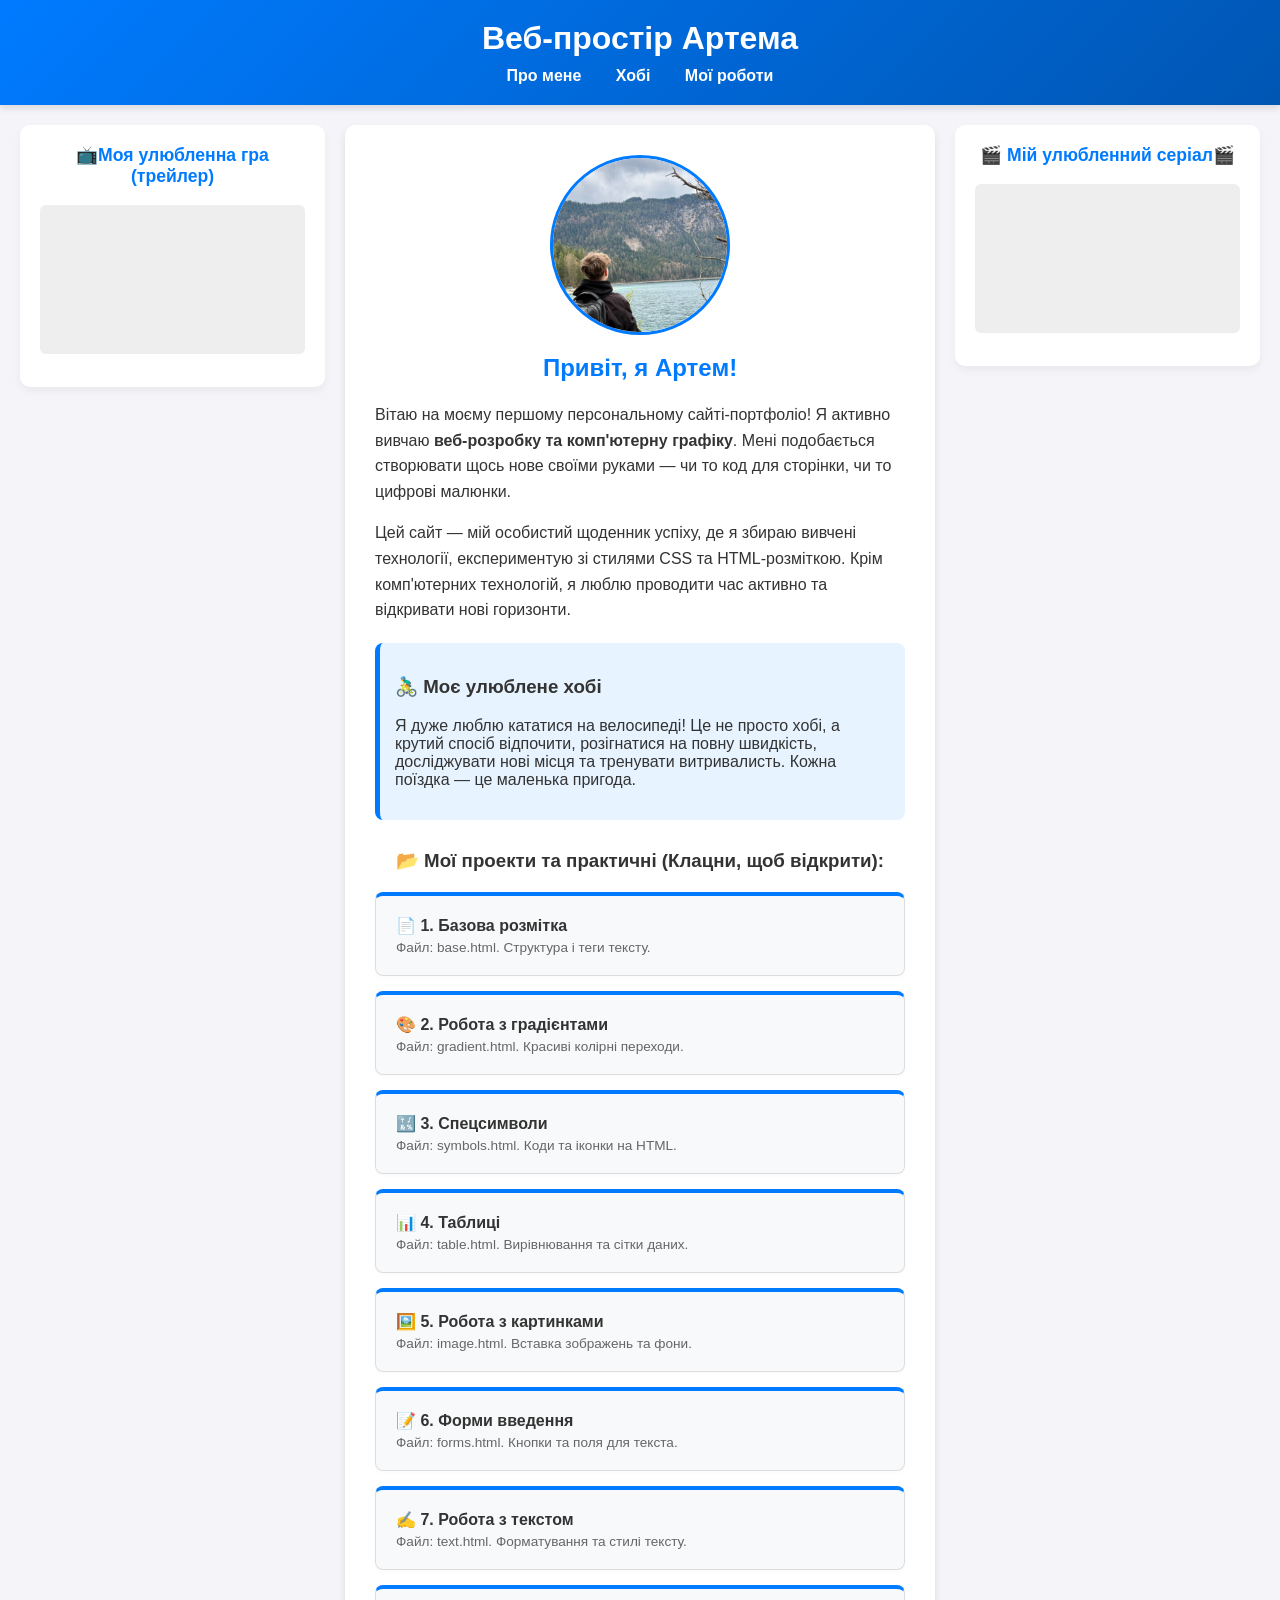
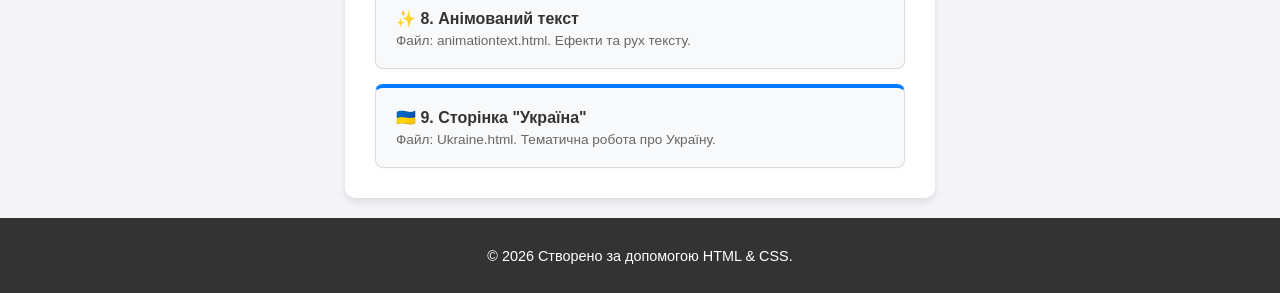
<file: index.html>
<!DOCTYPE html>
<html lang="uk">
<head>
    <meta charset="UTF-8">
    <meta name="viewport" content="width=device-width, initial-scale=1.0">
    <title>Мій персональний сайт</title>
    <style>
        * {
            box-sizing: border-box;
        }
        body {
            font-family: Arial, sans-serif;
            background-color: #f4f4f9;
            color: #333;
            margin: 0;
            padding: 0;
            display: flex;
            flex-direction: column;
            min-height: 100vh;
        }
        
        /* Хедер (Шапка сайту) */
        header {
            background: linear-gradient(135deg, #007bff, #0056b3);
            color: white;
            padding: 20px;
            text-align: center;
            box-shadow: 0 4px 6px rgba(0,0,0,0.1);
        }
        header h1 {
            margin: 0;
            font-size: 2rem;
        }
        nav {
            margin-top: 10px;
        }
        nav a {
            color: white;
            text-decoration: none;
            margin: 0 15px;
            font-weight: bold;
            transition: opacity 0.2s;
        }
        nav a:hover {
            opacity: 0.8;
        }

        /* Головний контейнер для трьох колонок */
        .main-container {
            display: flex;
            flex: 1;
            max-width: 1400px;
            width: 100%;
            margin: 20px auto;
            padding: 0 20px;
            gap: 20px;
        }

        /* Бокові панелі для відео */
        .video-sidebar {
            flex: 1;
            min-width: 250px;
            background: white;
            padding: 20px;
            border-radius: 10px;
            box-shadow: 0 4px 8px rgba(0,0,0,0.05);
            height: fit-content;
        }
        .video-sidebar h3 {
            color: #007bff;
            margin-top: 0;
            text-align: center;
            font-size: 1.1rem;
        }
        .video-wrapper {
            position: relative;
            padding-bottom: 56.25%; /* 16:9 */
            height: 0;
            overflow: hidden;
            border-radius: 6px;
            background: #eee;
        }
        .video-wrapper iframe {
            position: absolute;
            top: 0;
            left: 0;
            width: 100%;
            height: 100%;
            border: 0;
        }

        /* Центральна картка з інформацією */
        .main-card {
            flex: 2;
            max-width: 700px;
            background: white;
            padding: 30px;
            border-radius: 10px;
            box-shadow: 0 4px 8px rgba(0,0,0,0.1);
            text-align: center;
        }
        .profile-img {
            width: 180px;
            height: 180px;
            border-radius: 50%;
            object-fit: cover;
            border: 3px solid #007bff;
            margin-bottom: 15px;
        }
        .main-card h2 {
            color: #007bff;
            margin-top: 0;
        }
        .about-text {
            text-align: left;
            line-height: 1.6;
            margin: 20px 0;
        }
        .hobby-box {
            background: #e7f3ff;
            padding: 15px;
            border-radius: 8px;
            margin: 20px 0;
            border-left: 5px solid #007bff;
            text-align: left;
        }

        /* Сітка для блоків-робіт */
        .works-grid {
            display: grid;
            grid-template-columns: repeat(auto-fill, minmax(280px, 1fr));
            gap: 15px;
            margin-top: 20px;
            text-align: left;
        }

        /* Інтерактивний блок-картка */
        .work-block {
            display: block;
            background: #f8f9fa;
            color: #333;
            text-decoration: none;
            padding: 20px;
            border: 1px solid #ddd;
            border-radius: 8px;
            border-top: 4px solid #007bff;
            font-weight: bold;
            transition: all 0.3s ease;
            box-shadow: 0 2px 4px rgba(0,0,0,0.02);
        }

        /* Ефект підведення курсору */
        .work-block:hover {
            background: #ffffff;
            border-top-color: #0056b3;
            transform: translateY(-4px);
            box-shadow: 0 6px 12px rgba(0,123,255,0.15);
        }

        .work-block span {
            display: block;
            font-size: 0.85rem;
            color: #666;
            font-weight: normal;
            margin-top: 5px;
        }

        /* Футер сайту */
        footer {
            background: #333;
            color: white;
            text-align: center;
            padding: 15px;
            margin-top: auto;
            font-size: 0.9rem;
        }

        /* Адаптивність */
        @media (max-width: 900px) {
            .main-container {
                flex-direction: column;
            }
            .video-sidebar {
                width: 100%;
            }
        }
    </style>
</head>
<body>

    <header>
        <h1>Веб-простір Артема</h1>
        <nav>
            <a href="#about">Про мене</a>
            <a href="#hobby">Хобі</a>
            <a href="#works">Мої роботи</a>
        </nav>
    </header>

    <div class="main-container">
        
        <aside class="video-sidebar">
            <h3>📺Моя улюбленна гра (трейлер)</h3>
            <div class="video-wrapper">
               <iframe width="560" height="315" src="https://www.youtube.com/embed/8J3NJveJudM?si=ZZDIpmFRWE9if3lD"></iframe>
            </div>
            <p style="font-size: 0.85rem; color: #666; margin-top: 10px; text-align: center;" p>
        </aside>

        <main class="main-card">
            <img src="photo_2026-05-21_21-29-08.jpg" alt="фото" class="profile-img">

            <h2 id="about">Привіт, я Артем!</h2>
            
            <div class="about-text">
                <p>Вітаю на моєму першому персональному сайті-портфоліо! Я активно вивчаю <strong>веб-розробку та комп'ютерну графіку</strong>. Мені подобається створювати щось нове своїми руками — чи то код для сторінки, чи то цифрові малюнки.</p>
                <p>Цей сайт — мій особистий щоденник успіху, де я збираю вивчені технології, експериментую зі стилями CSS та HTML-розміткою. Крім комп'ютерних технологій, я люблю проводити час активно та відкривати нові горизонти.</p>
            </div>

            <div class="hobby-box" id="hobby">
                <h3>🚴‍♂️ Моє улюблене хобі</h3>
                <p>Я дуже люблю кататися на велосипеді! Це не просто хобі, а крутий спосіб відпочити, розігнатися на повну швидкість, досліджувати нові місця та тренувати витривалисть. Кожна поїздка — це маленька пригода.</p>
            </div>

            <h3 id="works" style="margin-top: 30px;">📂 Мої проекти та практичні (Клацни, щоб відкрити):</h3>
            
            <div class="works-grid">
                
                <a href="base.html" target="_blank" class="work-block">
                    📄 1. Базова розмітка
                    <span>Файл: base.html. Структура і теги тексту.</span>
                </a>

                <a href="gradient.html" target="_blank" class="work-block">
                    🎨 2. Робота з градієнтами
                    <span>Файл: gradient.html. Красиві колірні переходи.</span>
                </a>

                <a href="symbols.html" target="_blank" class="work-block">
                    🔣 3. Спецсимволи
                    <span>Файл: symbols.html. Коди та іконки на HTML.</span>
                </a>

                <a href="table.html" target="_blank" class="work-block">
                    📊 4. Таблиці
                    <span>Файл: table.html. Вирівнювання та сітки даних.</span>
                </a>

                <a href="image.html" target="_blank" class="work-block">
                    🖼️ 5. Робота з картинками
                    <span>Файл: image.html. Вставка зображень та фони.</span>
                </a>

                <a href="forms.html" target="_blank" class="work-block">
                    📝 6. Форми введення
                    <span>Файл: forms.html. Кнопки та поля для текста.</span>
                </a>

                <a href="text.html" target="_blank" class="work-block">
                    ✍️ 7. Робота з текстом
                    <span>Файл: text.html. Форматування та стилі тексту.</span>
                </a>

                <a href="animationtext.html" target="_blank" class="work-block">
                    ✨ 8. Анімований текст
                    <span>Файл: animationtext.html. Ефекти та рух тексту.</span>
                </a>

                <a href="text.html" target="_blank" class="work-block">
                    🇺🇦 9. Сторінка "Україна"
                    <span>Файл: Ukraine.html. Тематична робота про Україну.</span>
                </a>

            </div>
        </main>

        <aside class="video-sidebar">
            <h3>🎬 Мій улюбленний серіал🎬</h3>
            <div class="video-wrapper">
                <iframe src="https://www.youtube.com/embed/XO310x_bRys?si=P_Cf37g_5V9wZGu0" allowfullscreen></iframe>
            </div>
            <p style="font-size: 0.85rem; color: #666; margin-top: 10px; text-align: center;"></p>
        </aside>

    </div>

    <footer>
        <p>&copy; 2026 Створено за допомогою HTML & CSS.</p>
    </footer>

</body>
</html>
</file>
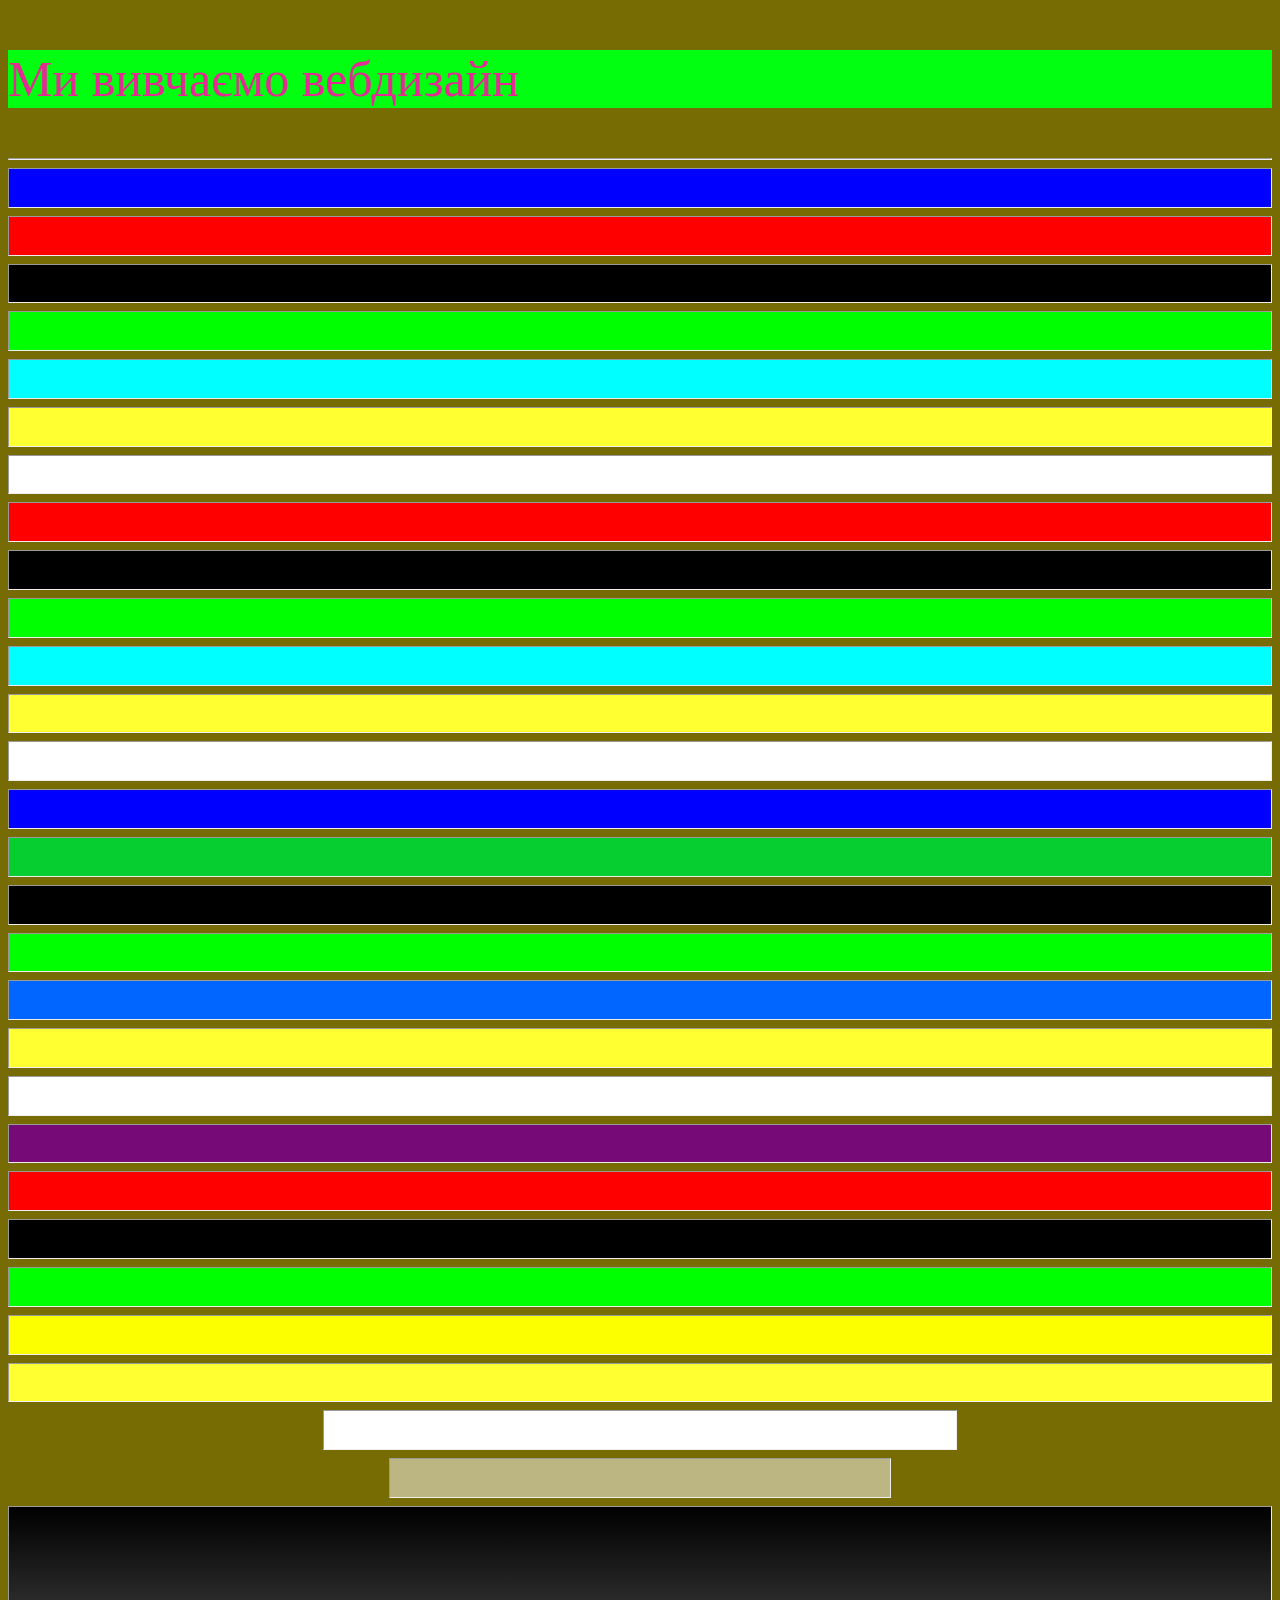
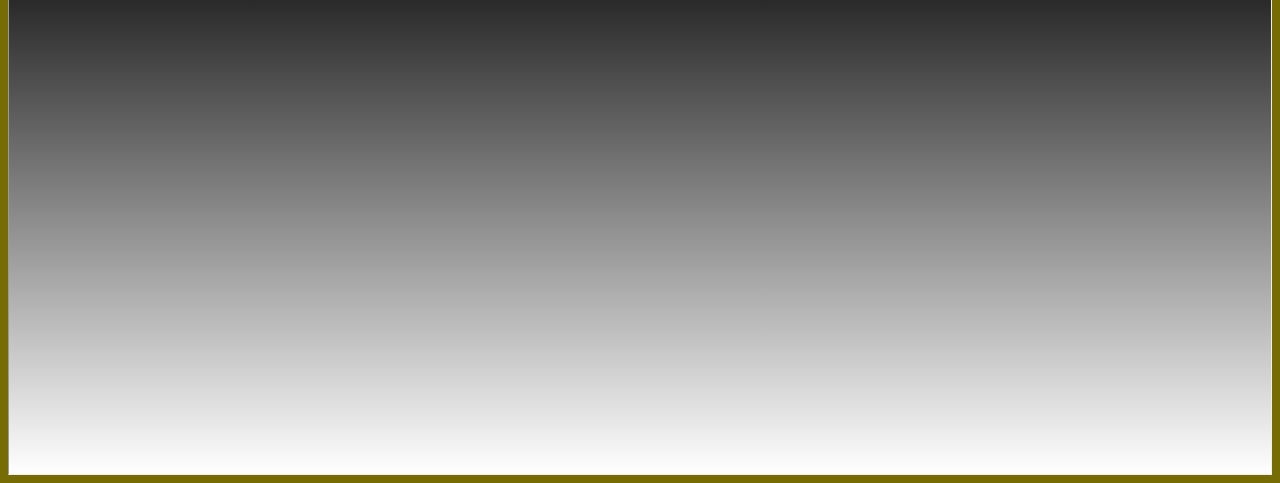
<file: base.html>
<!DOCTYPE html>
<html lang="en">
<head>
    <meta charset="UTF-8">
    <meta name="viewport" content="width=device-width, initial-scale=1.0">
    <title>My first link</title>
</head>
<body style="background-color: rgb(119, 108, 4);";>
<p style="background-color: rgb(0, 255, 17); color: rgb(226, 43, 147); font-size: 50px;">Ми вивчаємо вебдизайн</p>
    <hr />
    <hr style="background-color:  #0000FF; height: 1cm;">
     <hr style="background-color: #FF0000; height: 1cm;">
     <hr style="background-color: #000000; height: 1cm;">
     <hr style="background-color: #00FF00; height: 1cm;">
     <hr style="background-color: rgb(0, 255, 255); height: 1cm;">
     <hr style="background-color: rgb(255, 255, 50); height: 1cm;">
     <hr style="background-color: rgb(255, 255, 255); height: 1cm;">
     <hr style="background-color: #FF0000; height: 1cm;">
     <hr style="background-color: #000000; height: 1cm;">
     <hr style="background-color: #00FF00; height: 1cm;">
     <hr style="background-color: rgb(0, 255, 255); height: 1cm;">
     <hr style="background-color: rgb(255, 255, 50); height: 1cm;">
     <hr style="background-color: rgb(255, 255, 255); height: 1cm;">
         <hr style="background-color:  #0000FF; height: 1cm;">
     <hr style="background-color: #06ce31; height: 1cm;">
     <hr style="background-color: #000000; height: 1cm;">
     <hr style="background-color: #00FF00; height: 1cm;">
     <hr style="background-color: rgb(0, 102, 255); height: 1cm;">
     <hr style="background-color: rgb(255, 255, 50); height: 1cm;">
     <hr style="background-color: rgb(255, 255, 255); height: 1cm;">
      <hr style="background-color:  #760a76; height: 1cm;">
     <hr style="background-color: #FF0000; height: 1cm;">
     <hr style="background-color: #000000; height: 1cm;">
     <hr style="background-color: #00FF00; height: 1cm;">
     <hr style="background-color: rgb(251, 255, 0); height: 1cm;">
     <hr style="background-color: rgb(255, 255, 50); height: 1cm;">
     <hr style="background-color: rgb(255, 255, 255); height: 1cm; width: 50%;">
     <hr style="background-color: rgb(255, 255, 255,0.5); height: 1cm; width: 500px;">
    <hr style="background: linear-gradient(rgb(0, 0, 0),rgb(255, 255, 255)); height: 15cm;">
</body>
</html>
</file>
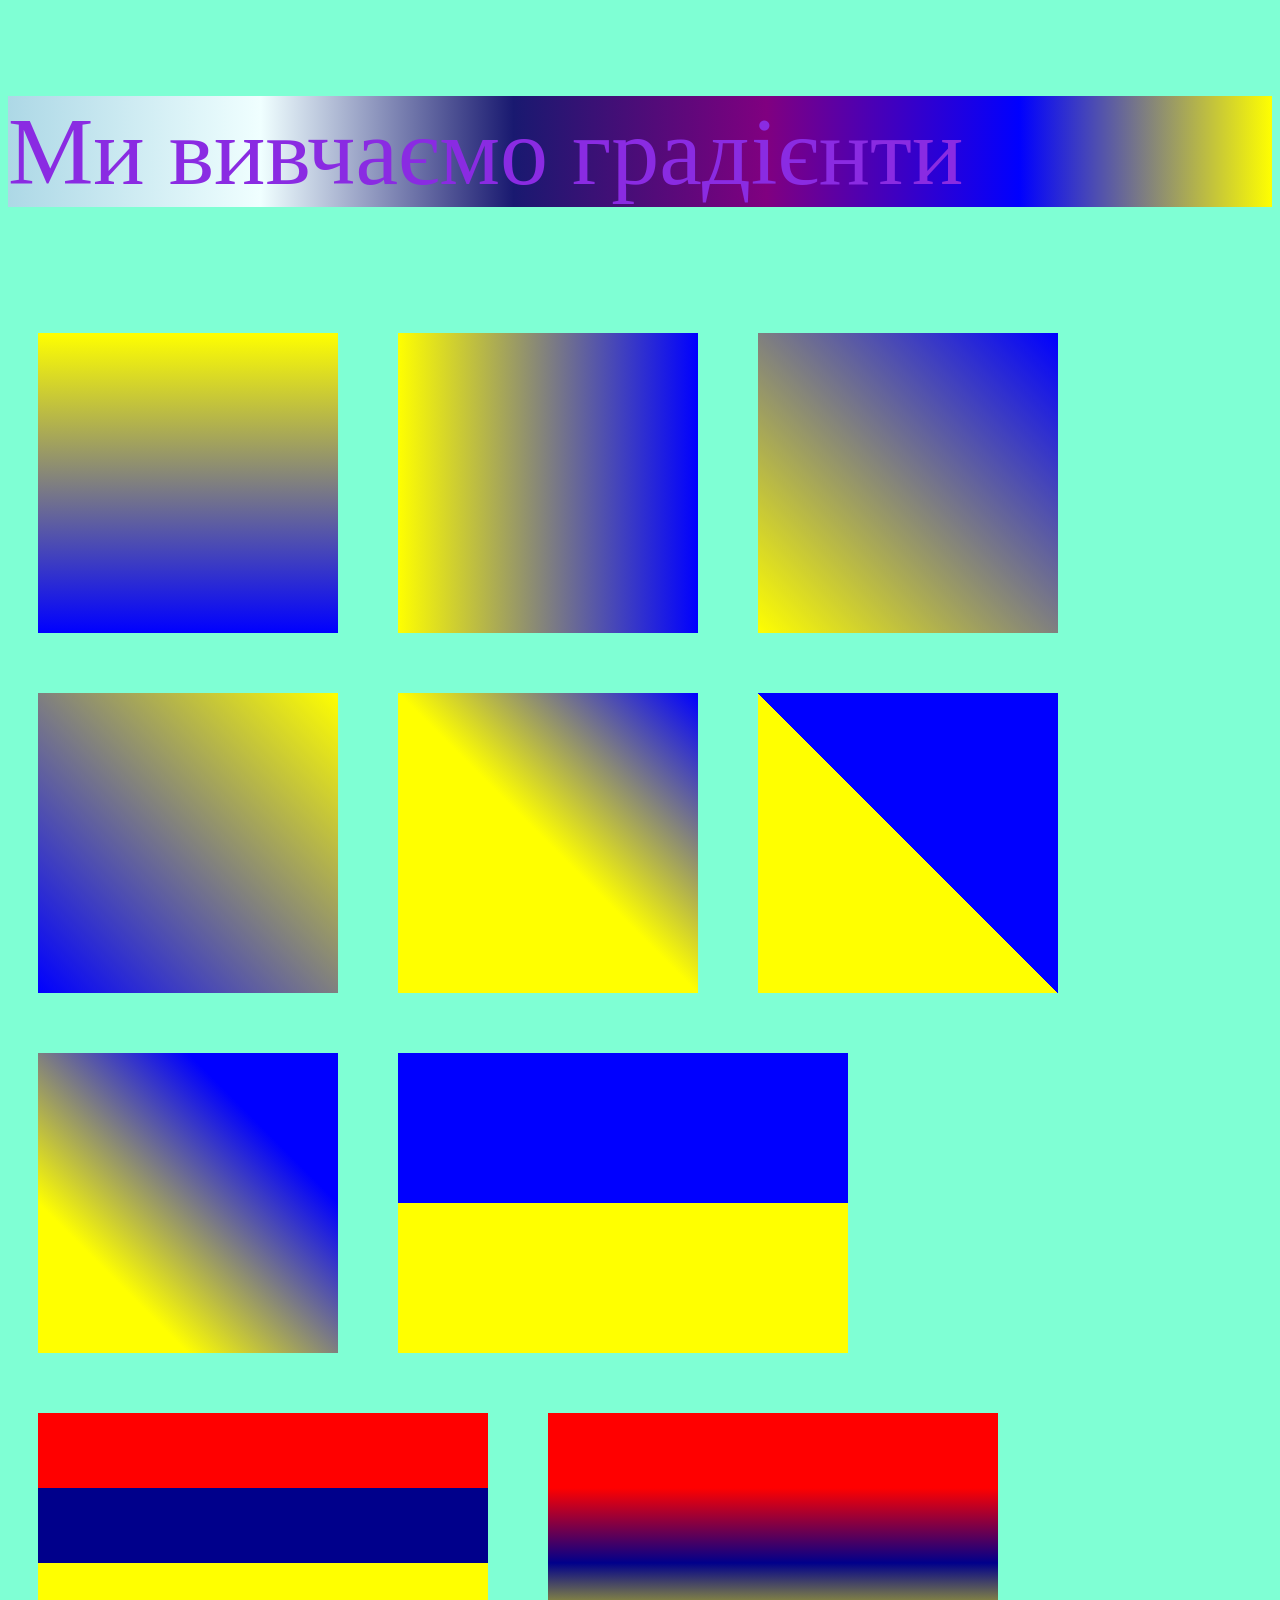
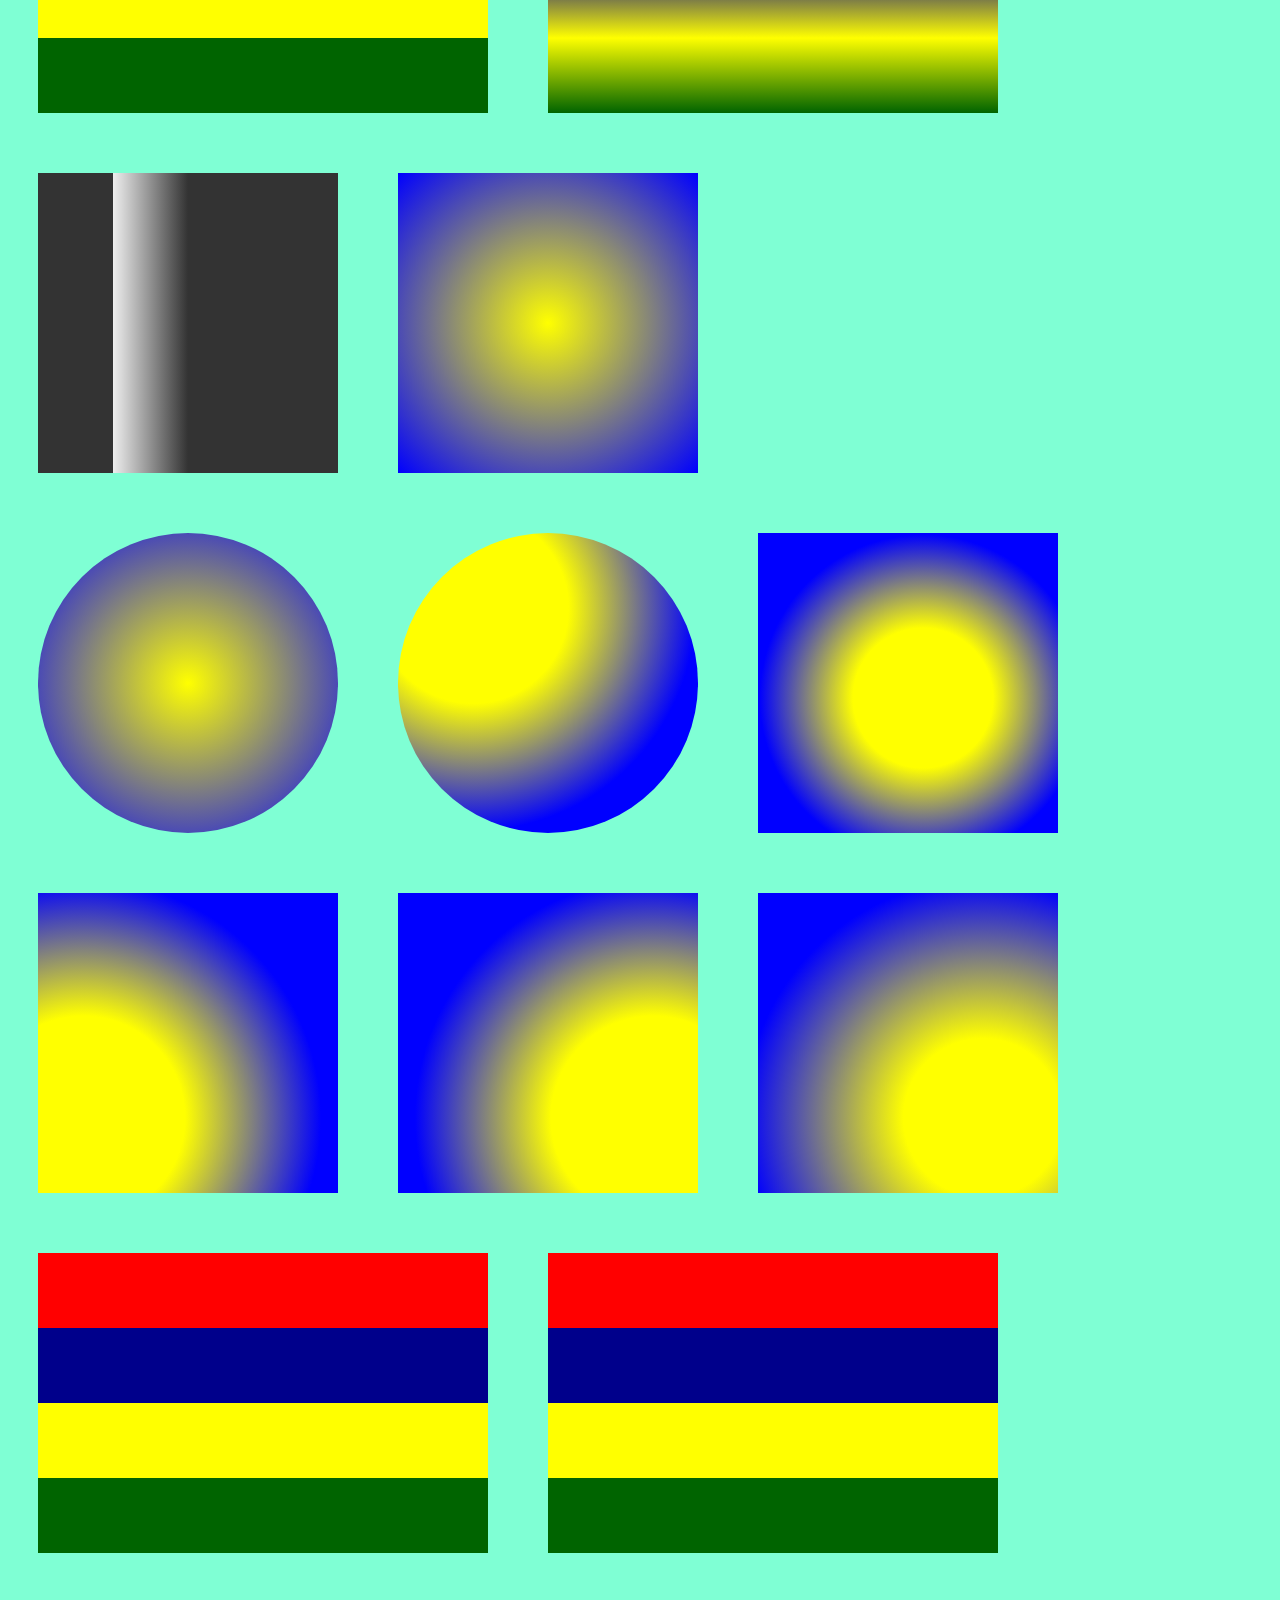
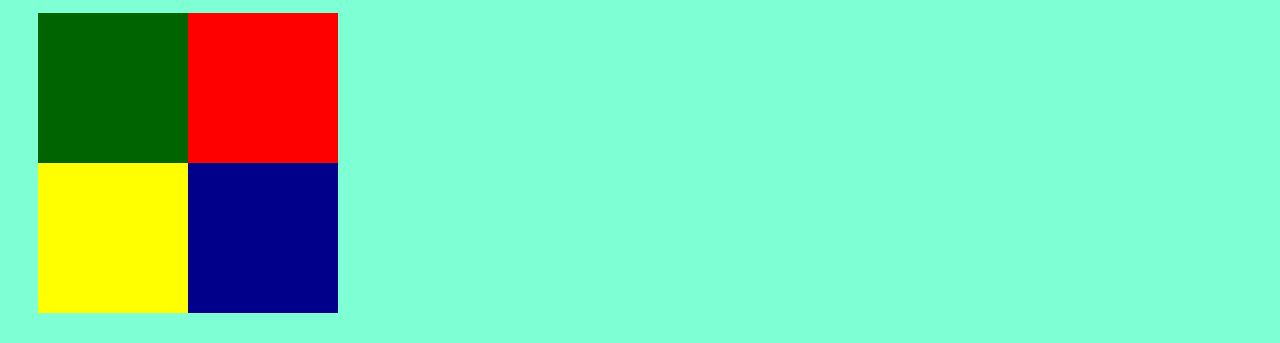
<file: gradient.html>
<!DOCTYPE html>
<html lang="uk">
<head>
    <meta charset="UTF-8">
    <meta name="viewport" content="width=device-width, initial-scale=1.0">
    <title>Gradient</title>
    <style>
        body{
            background-color: aquamarine;
        }
        p{
            color: blueviolet;
            font-size: 1in;
            background: linear-gradient(to left,yellow,blue,purple,midnightblue,azure,lightblue);
        }
        div{
            height: 300px;
            width: 300px;
            margin: 30px;
            float: left;
        }
    </style>
</head>
<body>
    <p>Ми вивчаємо градієнти</p>
    <div style="background: linear-gradient(yellow,blue);"></div>
    <div style="background: linear-gradient(to right,yellow,blue);"></div>
    <div style="background: linear-gradient(45deg,yellow,blue);"></div>
    <div style="background: linear-gradient(225deg,yellow,blue);"></div>
    <div style="background: linear-gradient(45deg,yellow 50%,blue);"></div>
    <div style="background: linear-gradient(45deg,yellow 50%,blue 50%);"></div>
    <div style="background: linear-gradient(45deg,yellow 25%,blue 75%);"></div>
    <div style="background: linear-gradient(360deg,yellow 0% 50%,blue 50% 100%); width: 450px;"></div>
    <div style="background: linear-gradient(red 25%,darkblue 25% 50%, yellow 50% 75%, darkgreen 75%  100%); width: 450px;"></div>
    <div style="background: linear-gradient(red 25%,darkblue 50%, yellow 75%, darkgreen 100%); width: 450px;"></div>
<div style="background: linear-gradient(
  to left,
  #333333,
  #333333 50%,
  #eeeeee 75%,
  #333333 75%
);"></div>
<div style="background: radial-gradient(yellow,blue);"></div>
<div style="background: radial-gradient(yellow, 40% blue 70%);border-radius: 25%;"></div>
<div style="background: radial-gradient(yellow,blue);border-radius: 50%;"></div>
<div style="background: radial-gradient(circle at 25% 25%,yellow 30%,blue 70%); border-radius: 50%;"></div>
<div style="background: radial-gradient(circle at 55% 55%,yellow 30%,blue 70%); border-radius: 0%;"></div>
<div style="background: radial-gradient(circle at 15% 75%,yellow 30%,blue 70%); border-radius: 0%;"></div>
<div style="background: radial-gradient(circle at 85% 75%,yellow 30%,blue 70%); border-radius: 0%;"></div>
<div style="background: radial-gradient(circle at 75% 75%, yellow 25%,blue 75%); border-radius: 0%;"></div>
<div style="background: linear-gradient(red 25%,darkblue 25% 50%, yellow 50% 75%, darkgreen 75%  100%); width: 450px;"></div>
<div style="background: linear-gradient(red 25%,darkblue 25% 50%, yellow 50% 75%, darkgreen 75%  100%); width: 450px;"></div>
   <div style="background: conic-gradient(red 25%,darkblue 25% 50%, yellow 50% 75%, darkgreen 75%  100%, purple 35%, orange 29%, blue 40%);"></div>
</body>
</html>
</file>
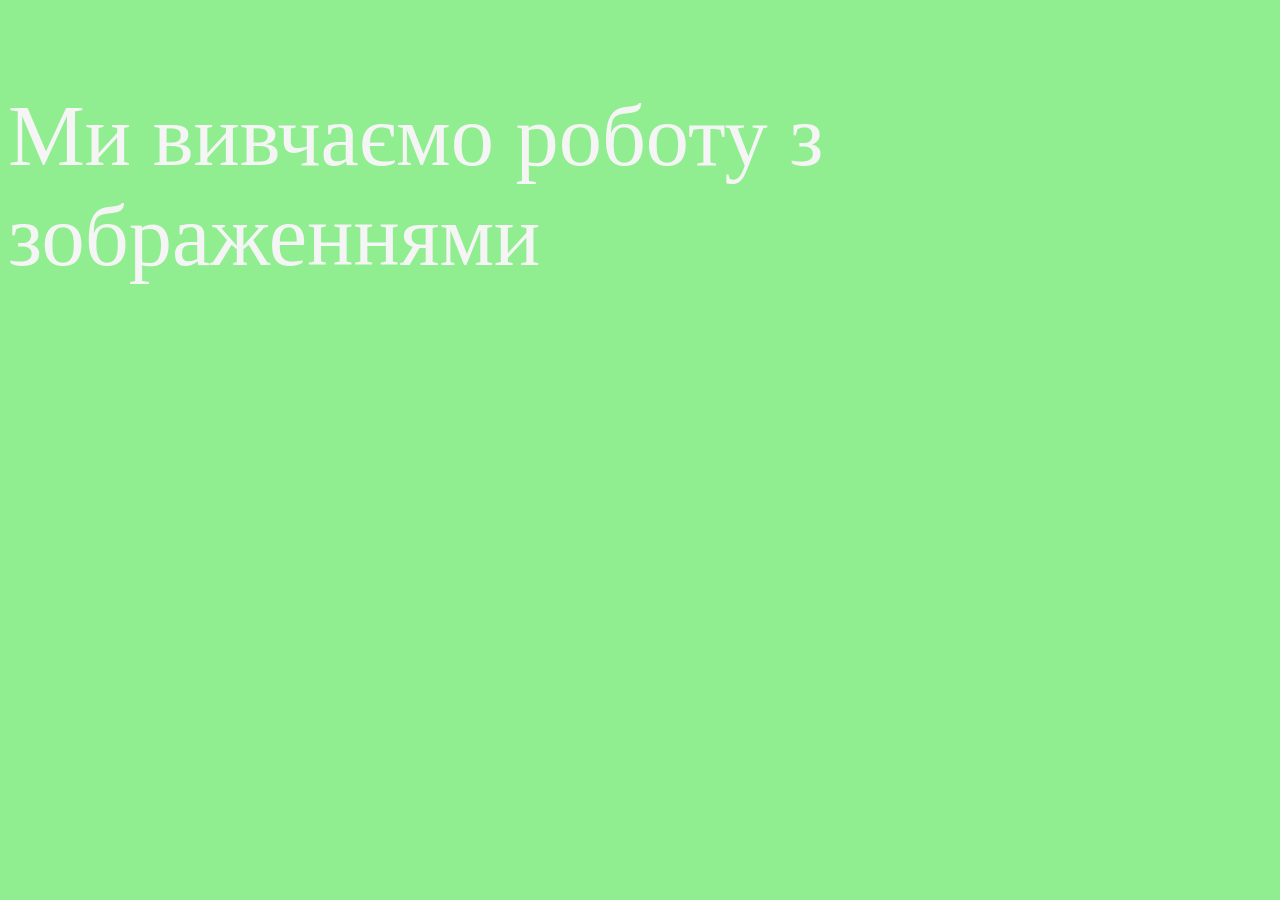
<file: image.html>
<!DOCTYPE html>
<html lang="uk">
<head>
    <meta charset="UTF-8">
    <meta name="viewport" content="width=device-width, initial-scale=1.0">
    <title>Images</title>
    <style>
        body{
           background-color: lightgreen;
            background-image: url(https://img1.picmix.com/output/stamp/normal/3/9/4/7/1467493_db9e0.gif);
            background-size: 200px;
            background-repeat: no-repeat;
            background-position: 100% 100%;
            background-attachment: fixed;
        
        }
        p{
            font-size: 0.9in;
            color: whitesmoke;
            background-image: url(https://wallpapers.com/images/featured/abstract-background-6m6cjbifu3zpfv84.jpg);
            background-size: cover;
        }
    </style>
</head>
<body>
    <p>Ми вивчаємо роботу з зображеннями</p>
</body>
</html>
</file>
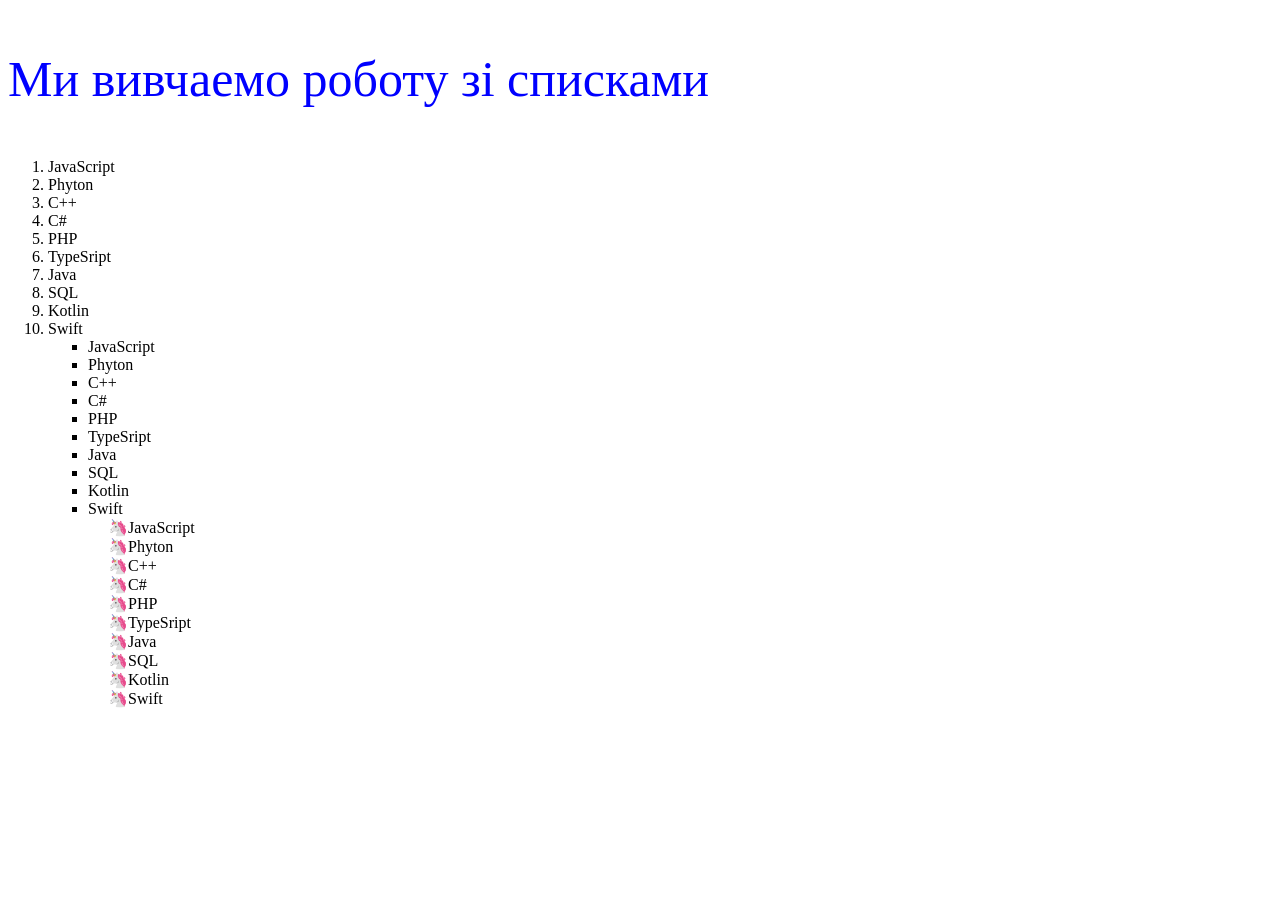
<file: lists.html>
<!DOCTYPE html>
<html lang="en">
<head>
    <meta charset="UTF-8">
    <meta name="viewport" content="width=device-width, initial-scale=1.0">
    <title>lists</title>
    <link rel="stylesheet" href="css/lists.css">
</head>
<body>
    <p>Ми вивчаемо роботу зі списками</p>
    <ul style="list-style: treingel;">
        <li>JavaScript </li>
        <li>Phyton </li>
        <li>C++ </li>
        <li>C# </li>
       <li>PHP </li>
        <li>TypeSript </li>
        <li>Java </li>
        <li>SQL </li>
         <li>Kotlin </li> 
        <li>Swift </li>
    <ul style="list-style: square;" class="l1"> 
        <li>JavaScript </li>
        <li>Phyton </li>
        <li>C++ </li>
        <li>C# </li>
       <li>PHP </li>
        <li>TypeSript </li>
        <li>Java </li>
        <li>SQL </li>
         <li>Kotlin </li> 
        <li>Swift </li>
     <ul style="list-style-type: '\1F984';">
       <li>JavaScript</li>
        <li>Phyton </li>
        <li>C++ </li>
        <li>C# </li>
       <li>PHP </li>
        <li>TypeSript </li>
        <li>Java </li>
       <li>SQL</li>
         <li>Kotlin </li> 
        <li>Swift </li>
        <ul style="list-style-type: '🐄'; class=l2
      <li>Phyton </li>
        <li>C++ </li>
        <li>C# </li>
       <li>PHP </li>
        <li>TypeSript </li>
        <li>Java </li>
        <li>SQL </li>
         <li>Kotlin </li> 
        <li>Swift </li>
</body>
<html>
</file>
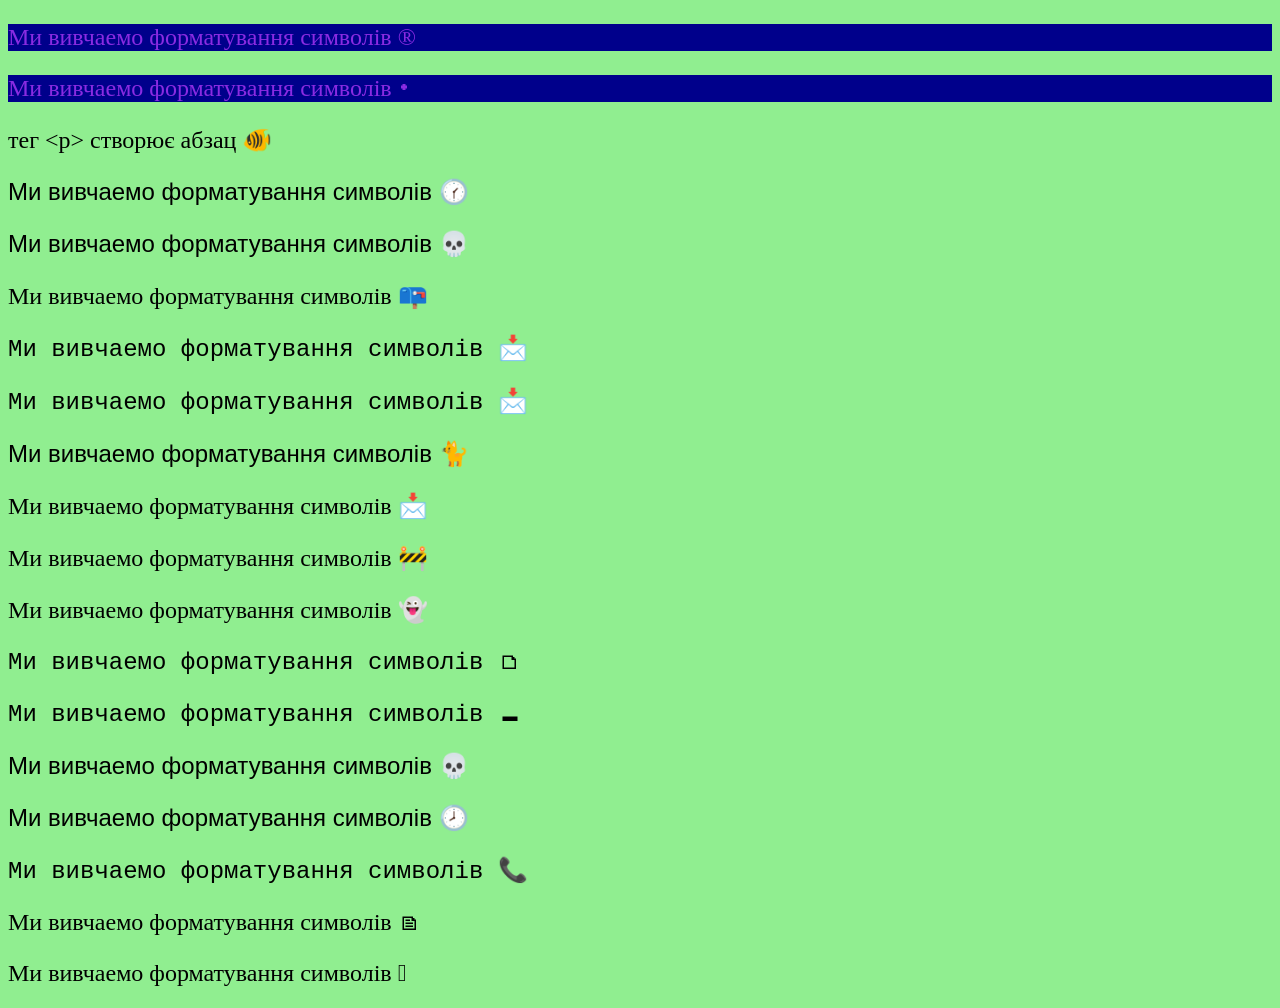
<file: symbols.html>
<!DOCTYPE html>
<html lang="uk">
<head>
    <meta charset="UTF-8">
    <meta name="viewport" content="width=device-width, initial-scale=1.0">
    <title>Symbols</title>
    <link rel="stylesheet" href="css/symbols.css">
</head>
<body>
<p class="p1">Ми вивчаемо форматування символів &reg; </p>
<p class="p1">Ми вивчаемо форматування символів &#128900;</p> 
<p class="p2">тег &lt;p&gt; створює абзац &#128032; </p>
<p class="p3">Ми вивчаемо форматування символів &#128348;</p>
<p class="p3">Ми вивчаемо форматування символів &#128128;</p>
<p class="p4">Ми вивчаемо форматування символів &#128234;</p>
<p class="p5">Ми вивчаемо форматування символів &#128233;</p>
<p class="p5">Ми вивчаемо форматування символів &#128233;</p>
<p class="p3">Ми вивчаемо форматування символів &#128008;</p>
<p class="p4">Ми вивчаемо форматування символів &#128233;</p>
<p class="p4">Ми вивчаемо форматування символів &#128679;</p>
<p class="p4">Ми вивчаемо форматування символів &#128123;</p>
<p class="p5">Ми вивчаемо форматування символів &#128453;</p>
<p class="p5">Ми вивчаемо форматування символів &#128469;</p>
<p class="p3">Ми вивчаемо форматування символів &#128128;</p>
<p class="p3">Ми вивчаемо форматування символів &#128343;</p>
<p class="p5">Ми вивчаемо форматування символів &#128222;</p>
<p class="p4">Ми вивчаемо форматування символів &#128456;</p>
<p class="p6">Ми вивчаемо форматування символів &#128890;</p>

</body>
</html>
</file>
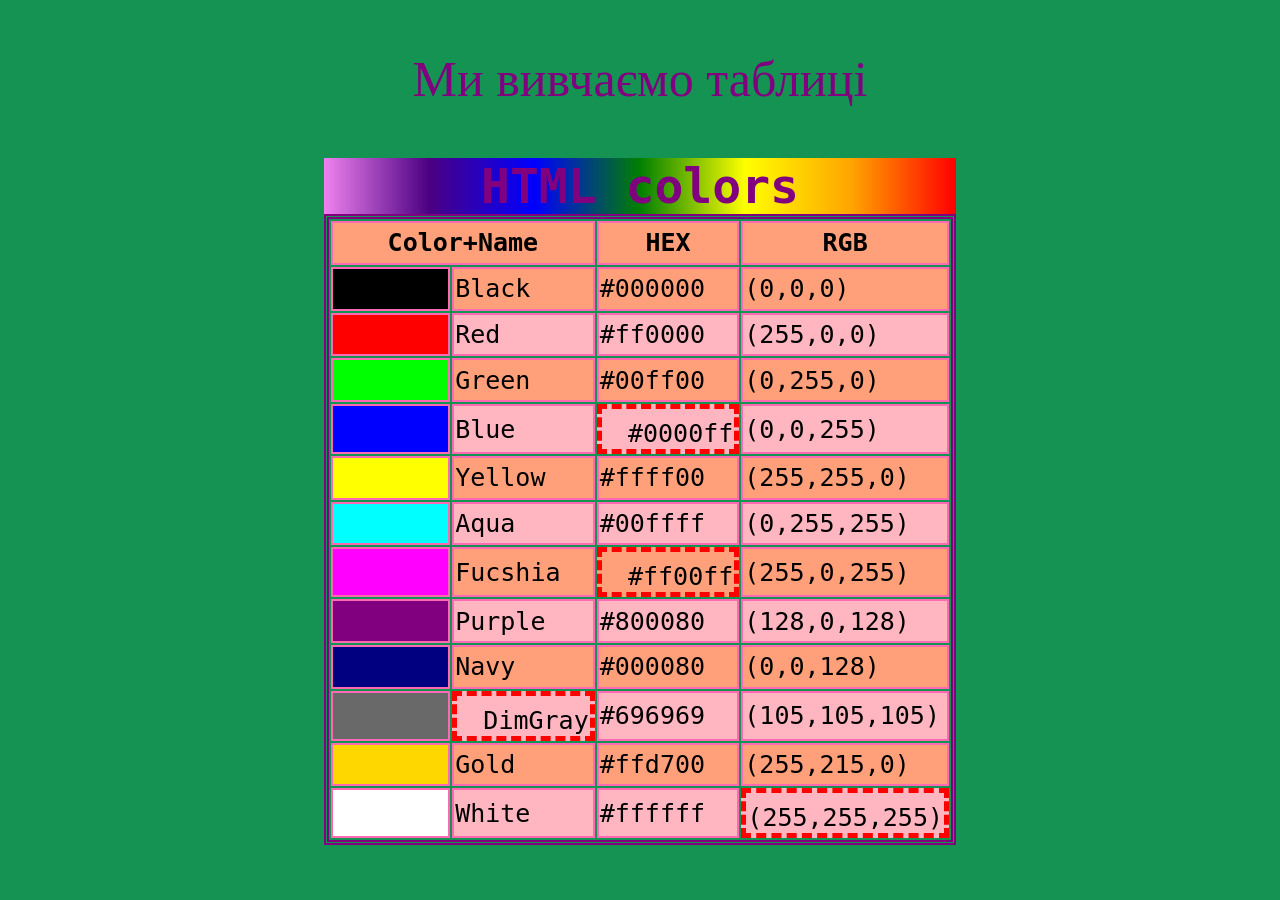
<file: table.html>
<!DOCTYPE html>
<html>
<head>
	<meta charset="utf-8">
	<meta name="viewport" content="width=device-width, initial-scale=1">
	<title>table</title>
	<link rel="stylesheet" type="text/css" href="css/table.css">
</head>
<body>
<p>Ми вивчаємо таблиці</p>
<table>
	<caption>HTML colors</caption>
	<thead>
		<tr>
			<th colspan="2">Color+Name</th>
			<th>HEX</th>
			<th>RGB</th>
		</tr>
	</thead>
	<tbody>
		<tr>
			<td style="background-color: #000;"></td>
			<td>Black</td>
			<td>#000000</td>
			<td>(0,0,0)</td>
		</tr>
		<tr>
			<td style="background-color: #f00;"></td>
			<td>Red</td>
			<td>#ff0000</td>
			<td>(255,0,0)</td>
		</tr>
		<tr>
			<td style="background-color: #0f0;"></td>
			<td>Green</td>
			<td>#00ff00</td>
			<td>(0,255,0)</td>
		</tr>
		<tr>
			<td style="background-color: #00f;"></td>
			<td>Blue</td>
			<td class="sb">#0000ff</td>
			<td>(0,0,255)</td>
		</tr>
		<tr>
			<td style="background-color: #ff0;"></td>
			<td>Yellow</td>
			<td>#ffff00</td>
			<td>(255,255,0)</td>
		</tr>
		<tr>
			<td style="background-color: #0ff;"></td>
			<td>Aqua</td>
			<td>#00ffff</td>
			<td>(0,255,255)</td>
		</tr>
		<tr>
			<td style="background-color: #f0f;"></td>
			<td>Fucshia</td>
			<td class="sb">#ff00ff</td>
			<td>(255,0,255)</td>
		</tr>
		<tr>
			<td style="background-color: #800080;"></td>
			<td>Purple</td>
			<td>#800080</td>
			<td>(128,0,128)</td>
		</tr>
		<tr>
			<td style="background-color: #000080;"></td>
			<td>Navy</td>
			<td>#000080</td>
			<td>(0,0,128)</td>
		</tr>
		<tr>
			<td style="background-color: #696969;"></td>
			<td class="sb">DimGray</td>
			<td>#696969</td>
			<td>(105,105,105)</td>
		</tr>
		<tr>
			<td style="background-color: #ffd700;"></td>
			<td>Gold</td>
			<td>#ffd700</td>
			<td>(255,215,0)</td>
		</tr>
		<tr>
			<td style="background-color: #fff;"></td>
			<td>White</td>
			<td>#ffffff</td>
			<td class="sb">(255,255,255)</td>
		</tr>

	</tbody>
</table>
</body>
</html>
</file>
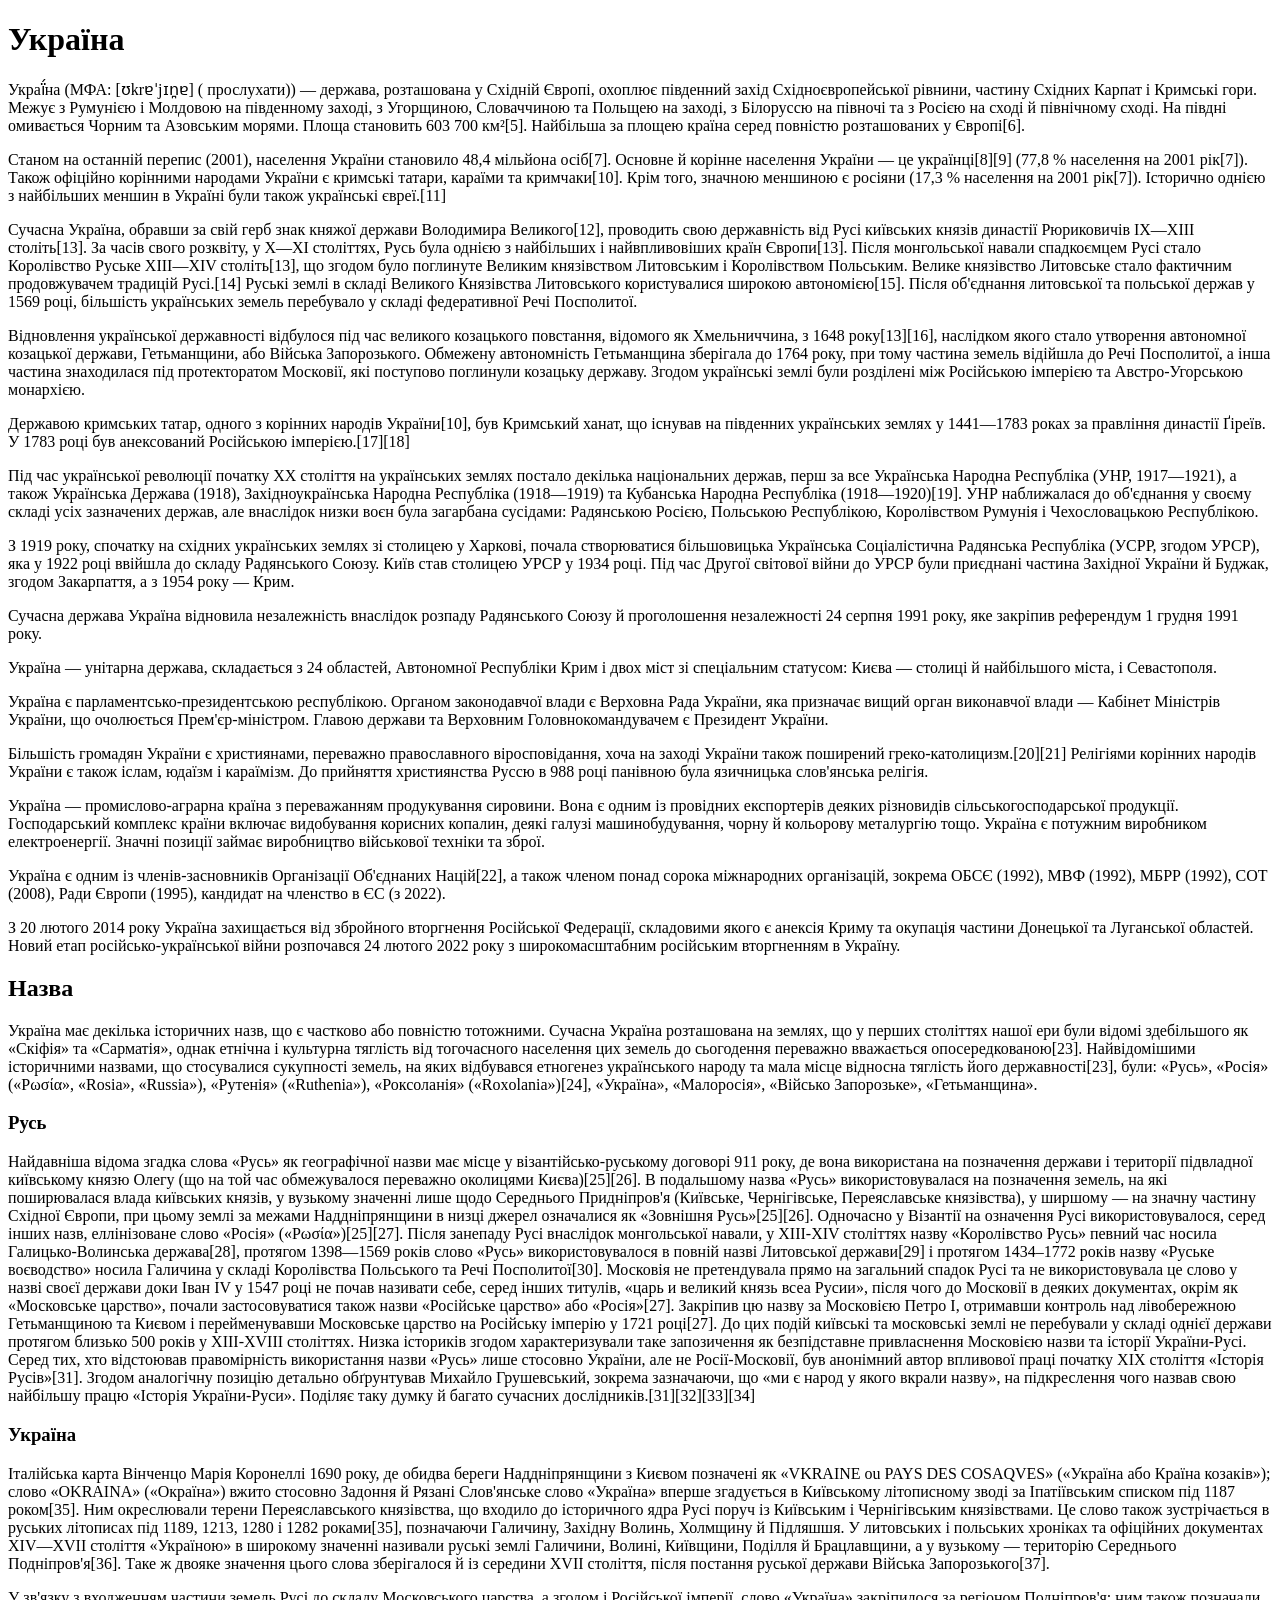
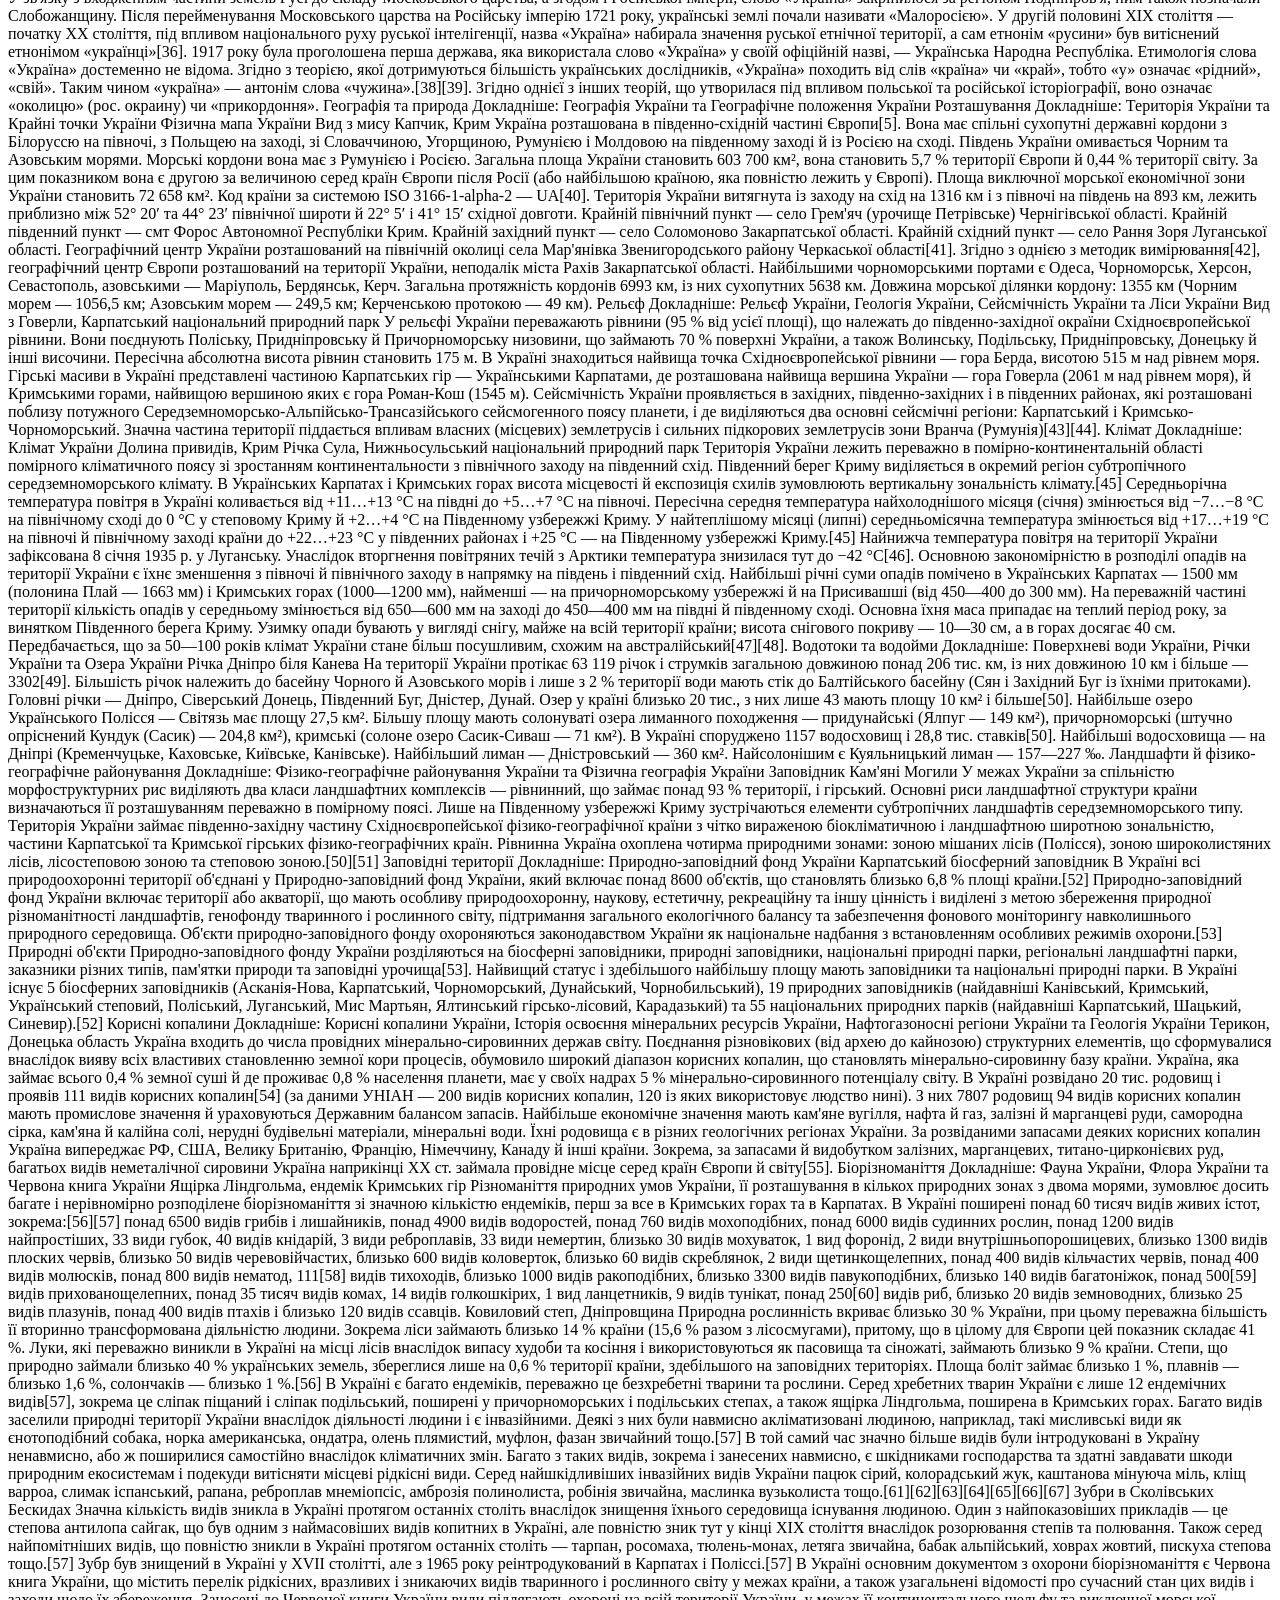
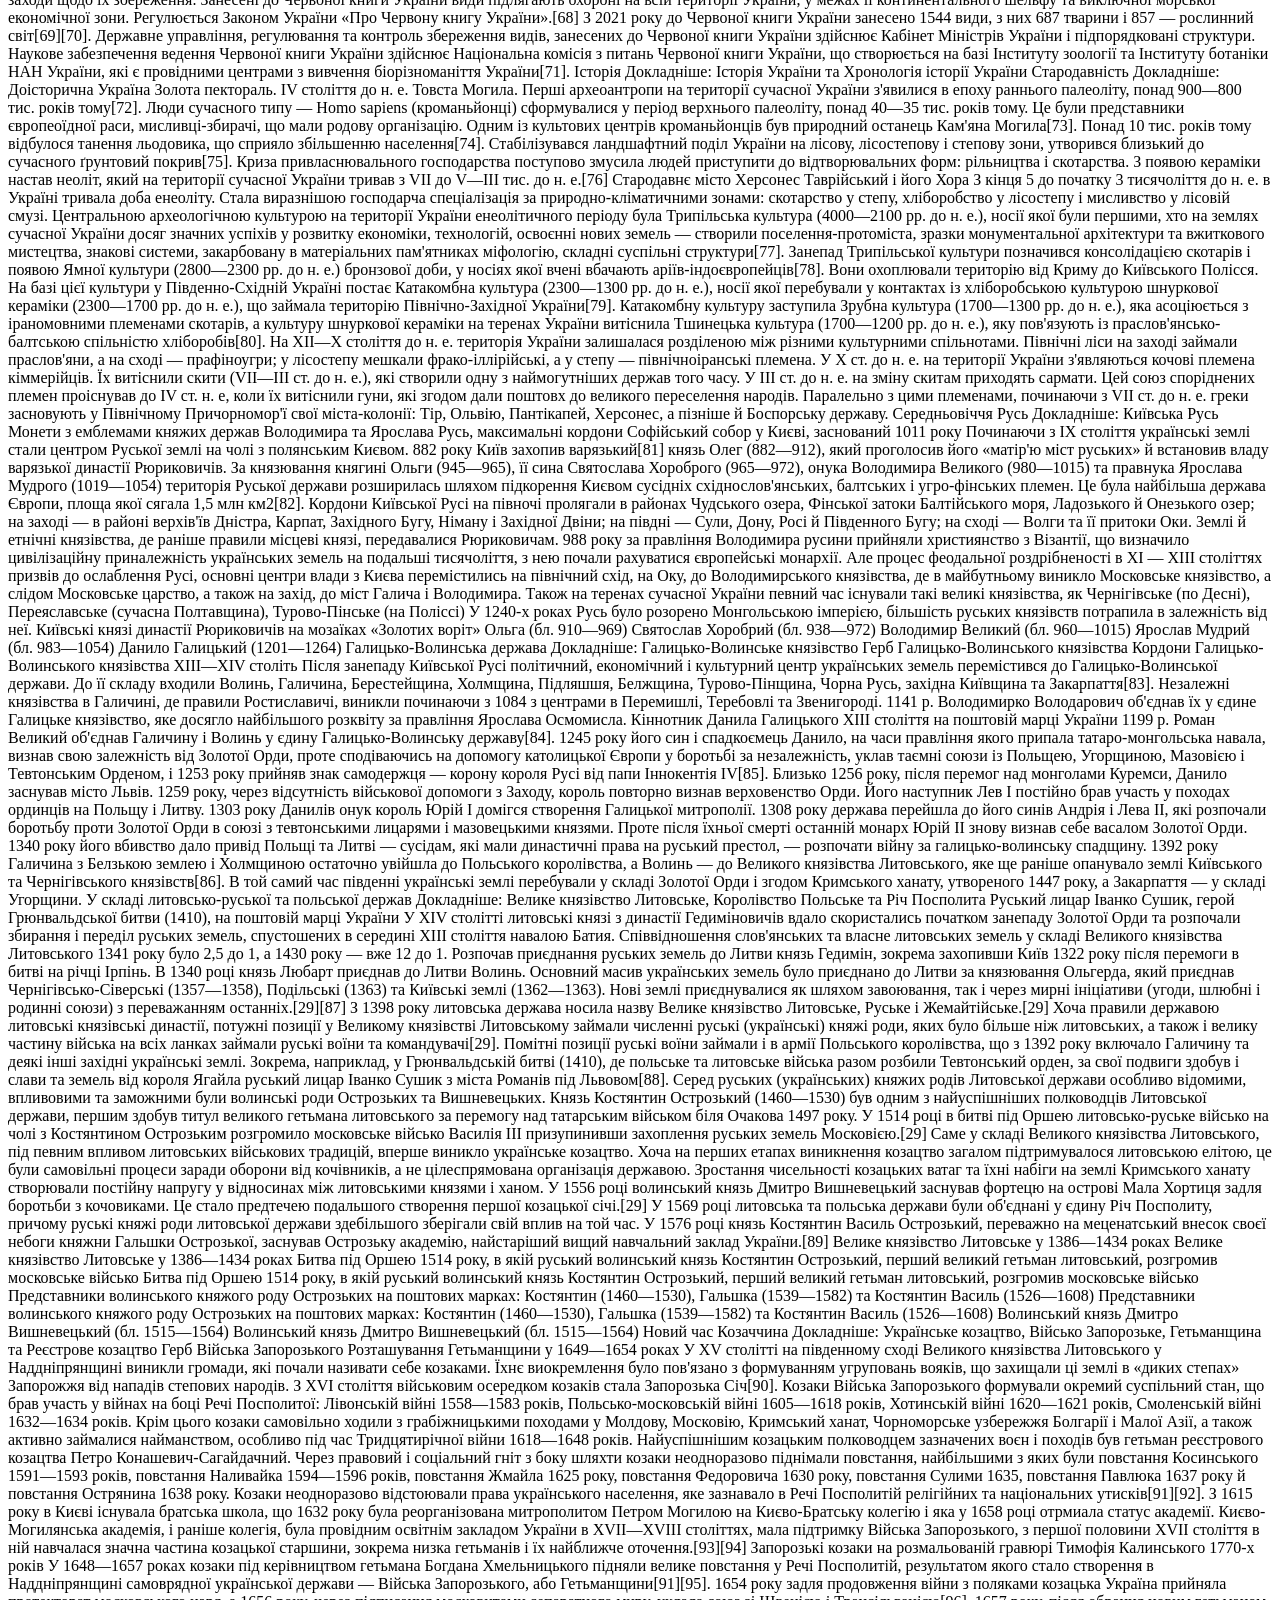
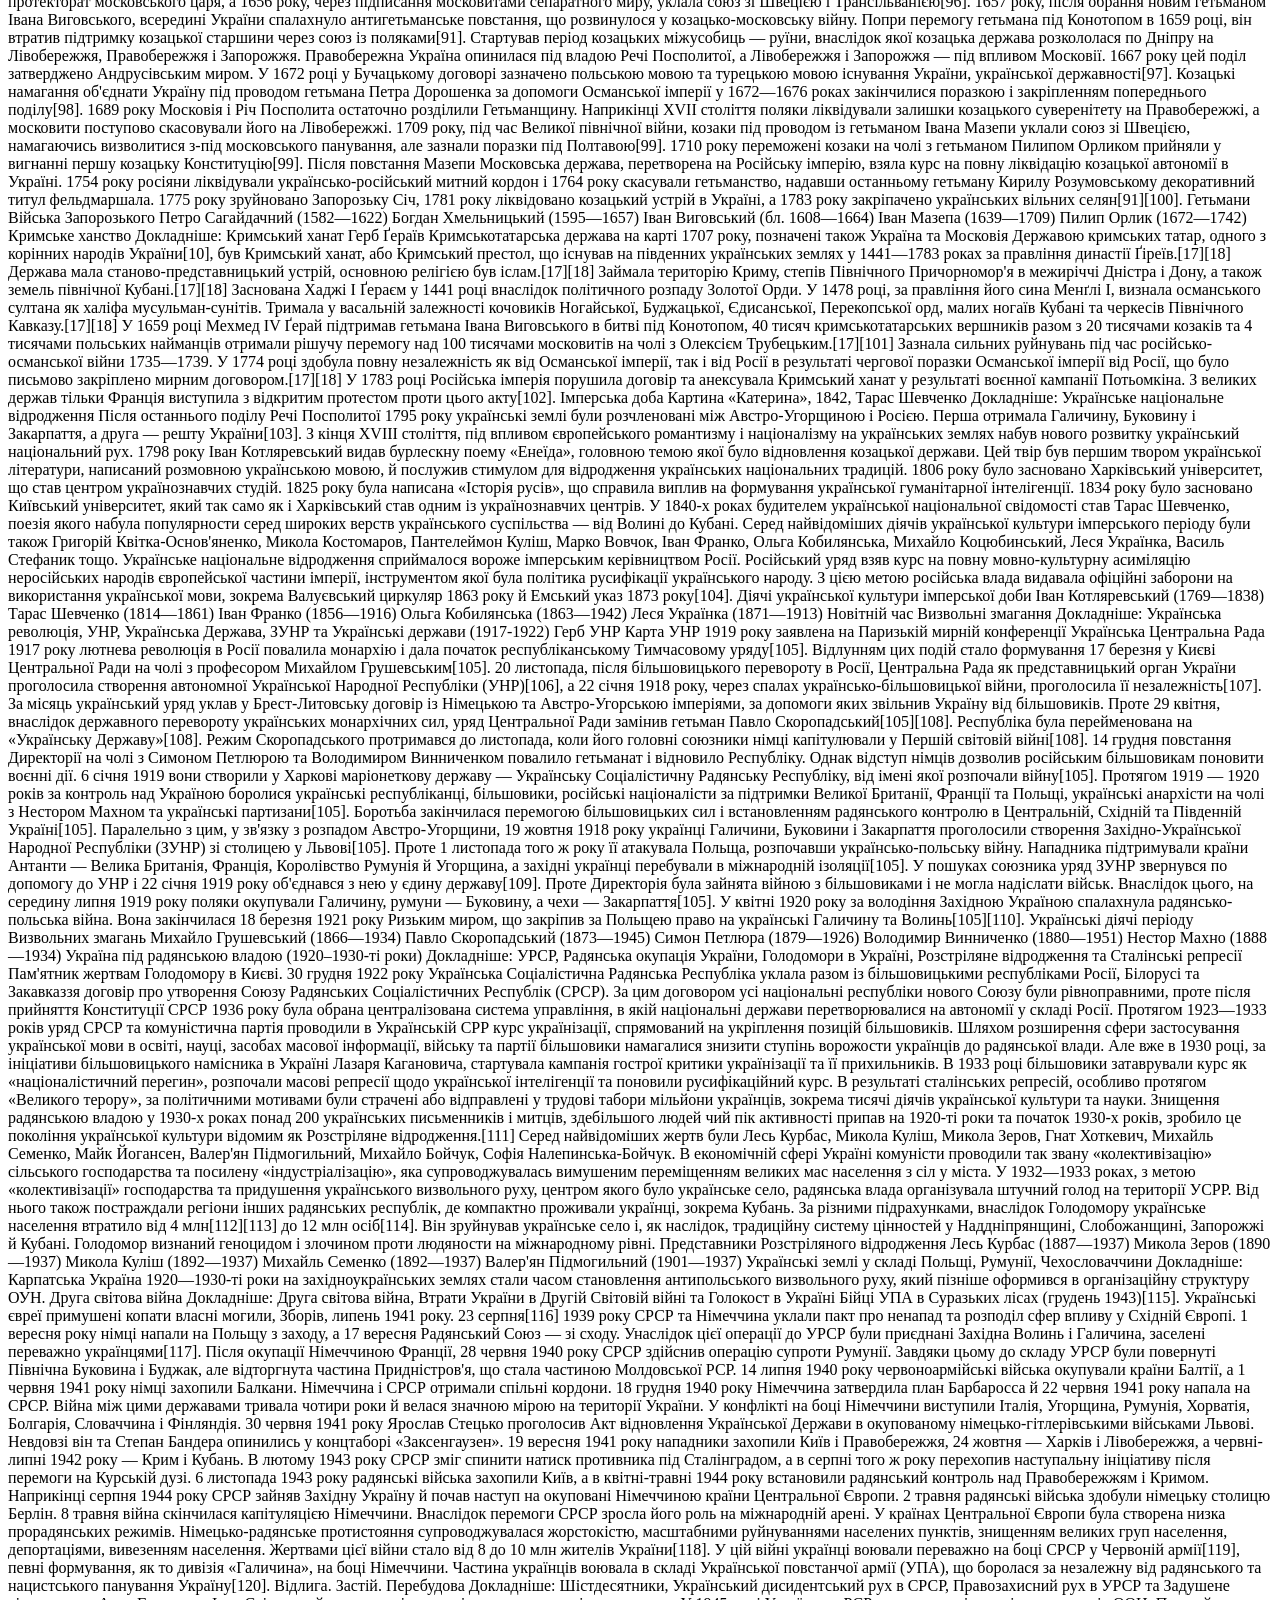
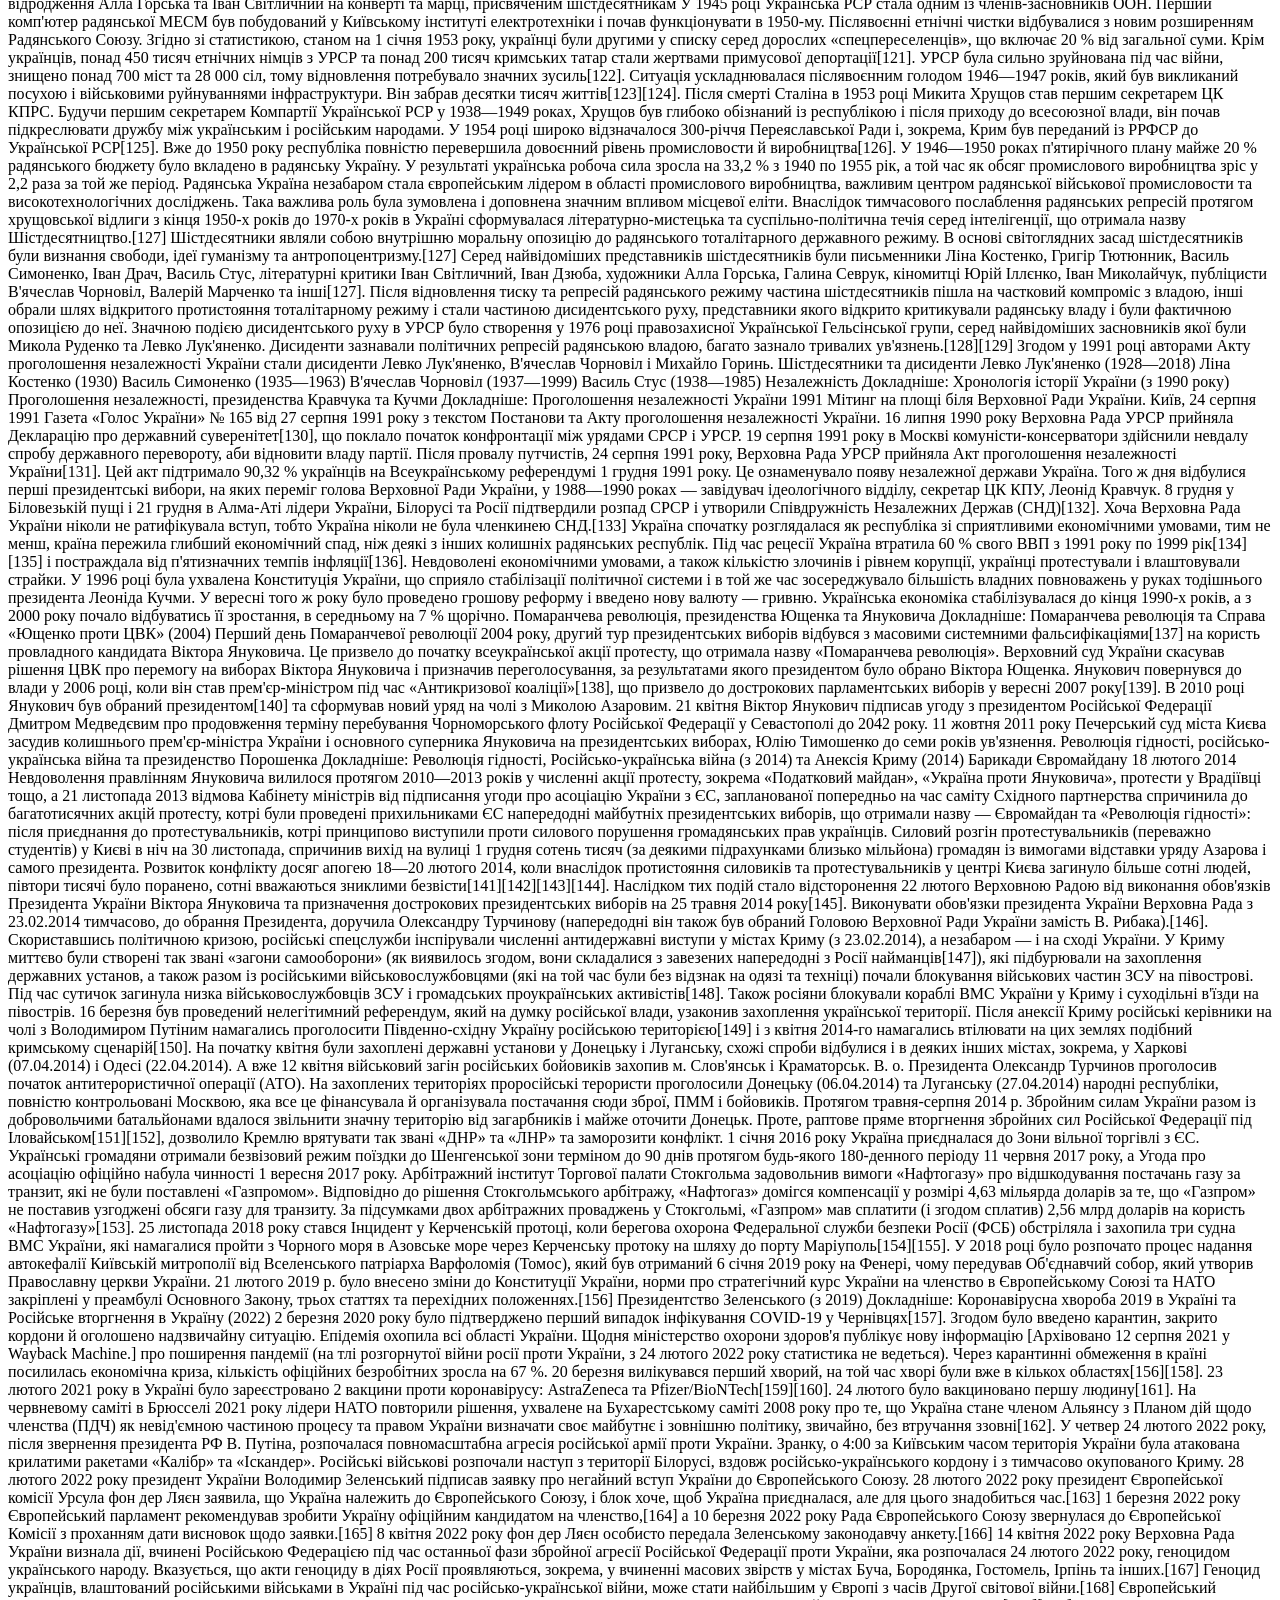
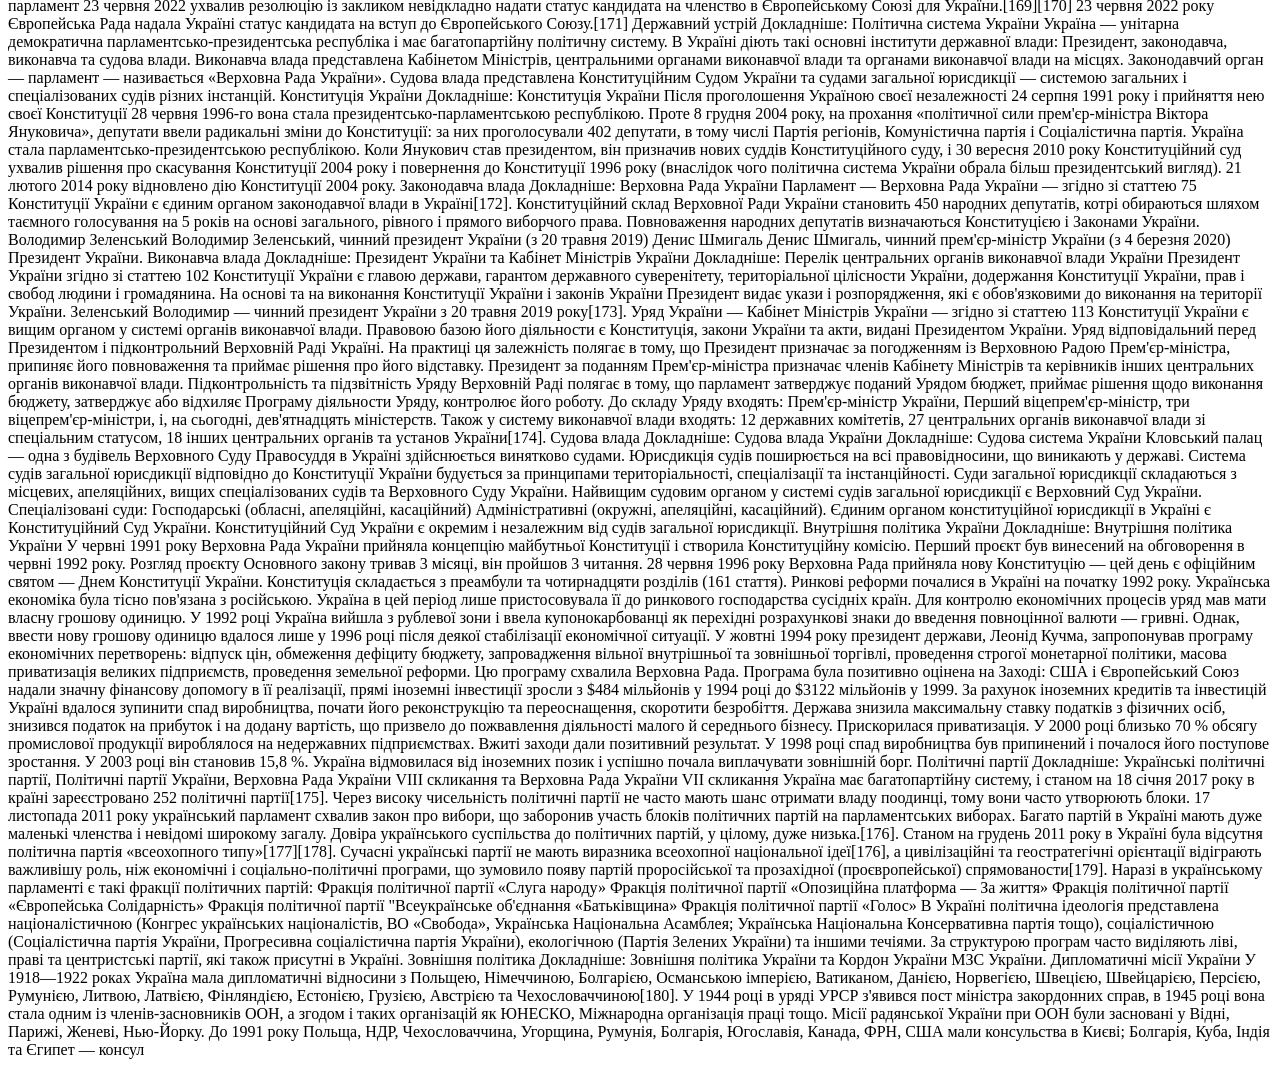
<file: text.html>
<!DOCTYPE html>
<html>
<head>
	<meta charset="utf-8">
	<meta name="viewport" content="width=device-width, initial-scale=1">
	<title>Ukraine</title>
</head>
<body>
<h1>Україна</h1>

<p>Украї́на (МФА: [ʊkrɐˈjɪn̪ɐ] ( прослухати)) — держава, розташована у Східній Європі, охоплює південний захід Східноєвропейської рівнини, частину Східних Карпат і Кримські гори. Межує з Румунією і Молдовою на південному заході, з Угорщиною, Словаччиною та Польщею на заході, з Білоруссю на півночі та з Росією на сході й північному сході. На півдні омивається Чорним та Азовським морями. Площа становить 603 700 км²[5]. Найбільша за площею країна серед повністю розташованих у Європі[6].</p>

<p>Станом на останній перепис (2001), населення України становило 48,4 мільйона осіб[7]. Основне й корінне населення України — це українці[8][9] (77,8 % населення на 2001 рік[7]). Також офіційно корінними народами України є кримські татари, караїми та кримчаки[10]. Крім того, значною меншиною є росіяни (17,3 % населення на 2001 рік[7]). Історично однією з найбільших меншин в Україні були також українські євреї.[11]</p>

<p>Сучасна Україна, обравши за свій герб знак княжої держави Володимира Великого[12], проводить свою державність від Русі київських князів династії Рюриковичів IX—XIII століть[13]. За часів свого розквіту, у X—XI століттях, Русь була однією з найбільших і найвпливовіших країн Європи[13]. Після монгольської навали спадкоємцем Русі стало Королівство Руське XIII—XIV століть[13], що згодом було поглинуте Великим князівством Литовським і Королівством Польським. Велике князівство Литовське стало фактичним продовжувачем традицій Русі.[14] Руські землі в складі Великого Князівства Литовського користувалися широкою автономією[15]. Після об'єднання литовської та польської держав у 1569 році, більшість українських земель перебувало у складі федеративної Речі Посполитої.</p>

<p>Відновлення української державності відбулося під час великого козацького повстання, відомого як Хмельниччина, з 1648 року[13][16], наслідком якого стало утворення автономної козацької держави, Гетьманщини, або Війська Запорозького. Обмежену автономність Гетьманщина зберігала до 1764 року, при тому частина земель відійшла до Речі Посполитої, а інша частина знаходилася під протекторатом Московії, які поступово поглинули козацьку державу. Згодом українські землі були розділені між Російською імперією та Австро-Угорською монархією.</p>

<p>Державою кримських татар, одного з корінних народів України[10], був Кримський ханат, що існував на південних українських землях у 1441—1783 роках за правління династії Ґіреїв. У 1783 році був анексований Російською імперією.[17][18]</p>

<p>Під час української революції початку XX століття на українських землях постало декілька національних держав, перш за все Українська Народна Республіка (УНР, 1917—1921), а також Українська Держава (1918), Західноукраїнська Народна Республіка (1918—1919) та Кубанська Народна Республіка (1918—1920)[19]. УНР наближалася до об'єднання у своєму складі усіх зазначених держав, але внаслідок низки воєн була загарбана сусідами: Радянською Росією, Польською Республікою, Королівством Румунія і Чехословацькою Республікою.</p>

<p>З 1919 року, спочатку на східних українських землях зі столицею у Харкові, почала створюватися більшовицька Українська Соціалістична Радянська Республіка (УСРР, згодом УРСР), яка у 1922 році ввійшла до складу Радянського Союзу. Київ став столицею УРСР у 1934 році. Під час Другої світової війни до УРСР були приєднані частина Західної України й Буджак, згодом Закарпаття, а з 1954 року — Крим.</p>

<p>Сучасна держава Україна відновила незалежність внаслідок розпаду Радянського Союзу й проголошення незалежності 24 серпня 1991 року, яке закріпив референдум 1 грудня 1991 року.</p>

<p>Україна — унітарна держава, складається з 24 областей, Автономної Республіки Крим і двох міст зі спеціальним статусом: Києва — столиці й найбільшого міста, і Севастополя.</p>

<p>Україна є парламентсько-президентською республікою. Органом законодавчої влади є Верховна Рада України, яка призначає вищий орган виконавчої влади — Кабінет Міністрів України, що очолюється Прем'єр-міністром. Главою держави та Верховним Головнокомандувачем є Президент України.</p>

<p>Більшість громадян України є християнами, переважно православного віросповідання, хоча на заході України також поширений греко-католицизм.[20][21] Релігіями корінних народів України є також іслам, юдаїзм і караїмізм. До прийняття християнства Руссю в 988 році панівною була язичницька слов'янська релігія.</p>

<p>Україна — промислово-аграрна країна з переважанням продукування сировини. Вона є одним із провідних експортерів деяких різновидів сільськогосподарської продукції. Господарський комплекс країни включає видобування корисних копалин, деякі галузі машинобудування, чорну й кольорову металургію тощо. Україна є потужним виробником електроенергії. Значні позиції займає виробництво військової техніки та зброї.</p>

<p>Україна є одним із членів-засновників Організації Об'єднаних Націй[22], а також членом понад сорока міжнародних організацій, зокрема ОБСЄ (1992), МВФ (1992), МБРР (1992), СОТ (2008), Ради Європи (1995), кандидат на членство в ЄС (з 2022).</p>

<p>З 20 лютого 2014 року Україна захищається від збройного вторгнення Російської Федерації, складовими якого є анексія Криму та окупація частини Донецької та Луганської областей. Новий етап російсько-української війни розпочався 24 лютого 2022 року з широкомасштабним російським вторгненням в Україну.</p>



<h2>Назва</h2>
<p>Україна має декілька історичних назв, що є частково або повністю тотожними. Сучасна Україна розташована на землях, що у перших століттях нашої ери були відомі здебільшого як «Скіфія» та «Сарматія», однак етнічна і культурна тяглість від тогочасного населення цих земель до сьогодення переважно вважається опосередкованою[23]. Найвідомішими історичними назвами, що стосувалися сукупності земель, на яких відбувався етногенез українського народу та мала місце відносна тяглість його державності[23], були: «Русь», «Росія» («Ρωσία», «Rosia», «Russia»), «Рутенія» («Ruthenia»), «Роксоланія» («Roxolania»)[24], «Україна», «Малоросія», «Військо Запорозьке», «Гетьманщина».</p>

<h3>Русь</h3>


<p>Найдавніша відома згадка слова «Русь» як географічної назви має місце у візантійсько-руському договорі 911 року, де вона використана на позначення держави і території підвладної київському князю Олегу (що на той час обмежувалося переважно околицями Києва)[25][26]. В подальшому назва «Русь» використовувалася на позначення земель, на які поширювалася влада київських князів, у вузькому значенні лише щодо Середнього Придніпров'я (Київське, Чернігівське, Переяславське князівства), у ширшому — на значну частину Східної Європи, при цьому землі за межами Наддніпрянщини в низці джерел означалися як «Зовнішня Русь»[25][26]. Одночасно у Візантії на означення Русі використовувалося, серед інших назв, еллінізоване слово «Росія» («Ρωσία»)[25][27]. Після занепаду Русі внаслідок монгольської навали, у XIII-XIV століттях назву «Королівство Русь» певний час носила Галицько-Волинська держава[28], протягом 1398—1569 років слово «Русь» використовувалося в повній назві Литовської держави[29] і протягом 1434–1772 років назву «Руське воєводство» носила Галичина у складі Королівства Польського та Речі Посполитої[30]. Московія не претендувала прямо на загальний спадок Русі та не використовувала це слово у назві своєї держави доки Іван IV у 1547 році не почав називати себе, серед інших титулів, «царь и великий князь всеа Русии», після чого до Московії в деяких документах, окрім як «Московське царство», почали застосовуватися також назви «Російське царство» або «Росія»[27]. Закріпив цю назву за Московією Петро I, отримавши контроль над лівобережною Гетьманщиною та Києвом і перейменувавши Московське царство на Російську імперію у 1721 році[27]. До цих подій київські та московські землі не перебували у складі однієї держави протягом близько 500 років у XIII-XVIII століттях. Низка істориків згодом характеризували таке запозичення як безпідставне привласнення Московією назви та історії України-Русі. Серед тих, хто відстоював правомірність використання назви «Русь» лише стосовно України, але не Росії-Московії, був анонімний автор впливової праці початку XIX століття «Історія Русів»[31]. Згодом аналогічну позицію детально обґрунтував Михайло Грушевський, зокрема зазначаючи, що «ми є народ у якого вкрали назву», на підкреслення чого назвав свою найбільшу працю «Історія України-Руси». Поділяє таку думку й багато сучасних дослідників.[31][32][33][34]</p>

<h3>Україна</h3>


<p>Італійська карта Вінченцо Марія Коронеллі 1690 року, де обидва береги Наддніпрянщини з Києвом позначені як «VKRAINE ou PAYS DES COSAQVES» («Україна або Країна козаків»); слово «OKRAINA» («Окраїна») вжито стосовно Задоння й Рязані
Слов'янське слово «Україна» вперше згадується в Київському літописному зводі за Іпатіївським списком під 1187 роком[35]. Ним окреслювали терени Переяславського князівства, що входило до історичного ядра Русі поруч із Київським і Чернігівським князівствами. Це слово також зустрічається в руських літописах під 1189, 1213, 1280 і 1282 роками[35], позначаючи Галичину, Західну Волинь, Холмщину й Підляшшя. У литовських і польських хроніках та офіційних документах XIV—XVII століття «Україною» в широкому значенні називали руські землі Галичини, Волині, Київщини, Поділля й Брацлавщини, а у вузькому — територію Середнього Подніпров'я[36]. Таке ж двояке значення цього слова зберігалося й із середини XVII століття, після постання руської держави Війська Запорозького[37].</p>

У зв'язку з входженням частини земель Русі до складу Московського царства, а згодом і Російської імперії, слово «Україна» закріпилося за регіоном Подніпров'я; ним також позначали Слобожанщину. Після перейменування Московського царства на Російську імперію 1721 року, українські землі почали називати «Малоросією». У другій половині XIX століття — початку XX століття, під впливом національного руху руської інтелігенції, назва «Україна» набирала значення руської етнічної території, а сам етнонім «русини» був витіснений етнонімом «українці»[36]. 1917 року була проголошена перша держава, яка використала слово «Україна» у своїй офіційній назві, — Українська Народна Республіка.

Етимологія слова «Україна» достеменно не відома. Згідно з теорією, якої дотримуються більшість українських дослідників, «Україна» походить від слів «країна» чи «край», тобто «у» означає «рідний», «свій». Таким чином «україна» — антонім слова «чужина».[38][39]. Згідно однієї з інших теорій, що утворилася під впливом польської та російської історіографії, воно означає «околицю» (рос. окраину) чи «прикордоння».

Географія та природа
Докладніше: Географія України та Географічне положення України
Розташування
Докладніше: Територія України та Крайні точки України

Фізична мапа України

Вид з мису Капчик, Крим
Україна розташована в південно-східній частині Європи[5]. Вона має спільні сухопутні державні кордони з Білоруссю на півночі, з Польщею на заході, зі Словаччиною, Угорщиною, Румунією і Молдовою на південному заході й із Росією на сході. Південь України омивається Чорним та Азовським морями. Морські кордони вона має з Румунією і Росією.

Загальна площа України становить 603 700 км², вона становить 5,7 % території Європи й 0,44 % території світу. За цим показником вона є другою за величиною серед країн Європи після Росії (або найбільшою країною, яка повністю лежить у Європі). Площа виключної морської економічної зони України становить 72 658 км². Код країни за системою ISO 3166-1-alpha-2 — UA[40]. Територія України витягнута із заходу на схід на 1316 км і з півночі на південь на 893 км, лежить приблизно між 52° 20′ та 44° 23′ північної широти й 22° 5′ і 41° 15′ східної довготи.

Крайній північний пункт — село Грем'яч (урочище Петрівське) Чернігівської області.
Крайній південний пункт — смт Форос Автономної Республіки Крим.
Крайній західний пункт — село Соломоново Закарпатської області.
Крайній східний пункт — село Рання Зоря Луганської області.
Географічний центр України розташований на північній околиці села Мар'янівка Звенигородського району Черкаської області[41].
Згідно з однією з методик вимірювання[42], географічний центр Європи розташований на території України, неподалік міста Рахів Закарпатської області.
Найбільшими чорноморськими портами є Одеса, Чорноморськ, Херсон, Севастополь, азовськими — Маріуполь, Бердянськ, Керч.

Загальна протяжність кордонів 6993 км, із них сухопутних 5638 км. Довжина морської ділянки кордону: 1355 км (Чорним морем — 1056,5 км; Азовським морем — 249,5 км; Керченською протокою — 49 км).

Рельєф
Докладніше: Рельєф України, Геологія України, Сейсмічність України та Ліси України

Вид з Говерли, Карпатський національний природний парк
У рельєфі України переважають рівнини (95 % від усієї площі), що належать до південно-західної окраїни Східноєвропейської рівнини. Вони поєднують Поліську, Придніпровську й Причорноморську низовини, що займають 70 % поверхні України, а також Волинську, Подільську, Придніпровську, Донецьку й інші височини. Пересічна абсолютна висота рівнин становить 175 м. В Україні знаходиться найвища точка Східноєвропейської рівнини — гора Берда, висотою 515 м над рівнем моря.

Гірські масиви в Україні представлені частиною Карпатських гір — Українськими Карпатами, де розташована найвища вершина України — гора Говерла (2061 м над рівнем моря), й Кримськими горами, найвищою вершиною яких є гора Роман-Кош (1545 м).

Сейсмічність України проявляється в західних, південно-західних і в південних районах, які розташовані поблизу потужного Середземноморсько-Альпійсько-Трансазійського сейсмогенного поясу планети, і де виділяються два основні сейсмічні регіони: Карпатський і Кримсько-Чорноморський. Значна частина території піддається впливам власних (місцевих) землетрусів і сильних підкорових землетрусів зони Вранча (Румунія)[43][44].

Клімат
Докладніше: Клімат України

Долина привидів, Крим

Річка Сула, Нижньосульський національний природний парк
Територія України лежить переважно в помірно-континентальній області помірного кліматичного поясу зі зростанням континентальности з північного заходу на південний схід. Південний берег Криму виділяється в окремий регіон субтропічного середземноморського клімату. В Українських Карпатах і Кримських горах висота місцевості й експозиція схилів зумовлюють вертикальну зональність клімату.[45]

Середньорічна температура повітря в Україні коливається від +11…+13 °C на півдні до +5…+7 °C на півночі. Пересічна середня температура найхолоднішого місяця (січня) змінюється від −7…−8 °C на північному сході до 0 °C у степовому Криму й +2…+4 °C на Південному узбережжі Криму. У найтеплішому місяці (липні) середньомісячна температура змінюється від +17…+19 °C на півночі й північному заході країни до +22…+23 °C у південних районах і +25 °C — на Південному узбережжі Криму.[45]

Найнижча температура повітря на території України зафіксована 8 січня 1935 р. у Луганську. Унаслідок вторгнення повітряних течій з Арктики температура знизилася тут до −42 °C[46].

Основною закономірністю в розподілі опадів на території України є їхнє зменшення з півночі й північного заходу в напрямку на південь і південний схід. Найбільші річні суми опадів помічено в Українських Карпатах — 1500 мм (полонина Плай — 1663 мм) і Кримських горах (1000—1200 мм), найменші — на причорноморському узбережжі й на Присивашші (від 450—400 до 300 мм). На переважній частині території кількість опадів у середньому змінюється від 650—600 мм на заході до 450—400 мм на півдні й південному сході. Основна їхня маса припадає на теплий період року, за винятком Південного берега Криму. Узимку опади бувають у вигляді снігу, майже на всій території країни; висота снігового покриву — 10—30 см, а в горах досягає 40 см.

Передбачається, що за 50—100 років клімат України стане більш посушливим, схожим на австралійський[47][48].

Водотоки та водойми
Докладніше: Поверхневі води України, Річки України та Озера України

Річка Дніпро біля Канева
На території України протікає 63 119 річок і струмків загальною довжиною понад 206 тис. км, із них довжиною 10 км і більше — 3302[49]. Більшість річок належить до басейну Чорного й Азовського морів і лише з 2 % території води мають стік до Балтійського басейну (Сян і Західний Буг із їхніми притоками). Головні річки — Дніпро, Сіверський Донець, Південний Буг, Дністер, Дунай.

Озер у країні близько 20 тис., з них лише 43 мають площу 10 км² і більше[50]. Найбільше озеро Українського Полісся — Світязь має площу 27,5 км². Більшу площу мають солонуваті озера лиманного походження — придунайські (Ялпуг — 149 км²), причорноморські (штучно опріснений Кундук (Сасик) — 204,8 км²), кримські (солоне озеро Сасик-Сиваш — 71 км²). В Україні споруджено 1157 водосховищ і 28,8 тис. ставків[50]. Найбільші водосховища — на Дніпрі (Кременчуцьке, Каховське, Київське, Канівське). Найбільший лиман — Дністровський — 360 км². Найсолонішим є Куяльницький лиман — 157—227 ‰.

Ландшафти й фізико-географічне районування
Докладніше: Фізико-географічне районування України та Фізична географія України

Заповідник Кам'яні Могили
У межах України за спільністю морфоструктурних рис виділяють два класи ландшафтних комплексів — рівнинний, що займає понад 93 % території, і гірський. Основні риси ландшафтної структури країни визначаються її розташуванням переважно в помірному поясі. Лише на Південному узбережжі Криму зустрічаються елементи субтропічних ландшафтів середземноморського типу.

Територія України займає південно-західну частину Східноєвропейської фізико-географічної країни з чітко вираженою біокліматичною і ландшафтною широтною зональністю, частини Карпатської та Кримської гірських фізико-географічних країн. Рівнинна Україна охоплена чотирма природними зонами: зоною мішаних лісів (Полісся), зоною широколистяних лісів, лісостеповою зоною та степовою зоною.[50][51]

Заповідні території
Докладніше: Природно-заповідний фонд України

Карпатський біосферний заповідник
В Україні всі природоохоронні території об'єднані у Природно-заповідний фонд України, який включає понад 8600 об'єктів, що становлять близько 6,8 % площі країни.[52]

Природно-заповідний фонд України включає території або акваторії, що мають особливу природоохоронну, наукову, естетичну, рекреаційну та іншу цінність і виділені з метою збереження природної різноманітності ландшафтів, генофонду тваринного і рослинного світу, підтримання загального екологічного балансу та забезпечення фонового моніторингу навколишнього природного середовища. Об'єкти природно-заповідного фонду охороняються законодавством України як національне надбання з встановленням особливих режимів охорони.[53]

Природні об'єкти Природно-заповідного фонду України розділяються на біосферні заповідники, природні заповідники, національні природні парки, регіональні ландшафтні парки, заказники різних типів, пам'ятки природи та заповідні урочища[53]. Найвищий статус і здебільшого найбільшу площу мають заповідники та національні природні парки. В Україні існує 5 біосферних заповідників (Асканія-Нова, Карпатський, Чорноморський, Дунайський, Чорнобильський), 19 природних заповідників (найдавніші Канівський, Кримський, Український степовий, Поліський, Луганський, Мис Мартьян, Ялтинський гірсько-лісовий, Карадазький) та 55 національних природних парків (найдавніші Карпатський, Шацький, Синевир).[52]

Корисні копалини
Докладніше: Корисні копалини України, Історія освоєння мінеральних ресурсів України, Нафтогазоносні регіони України та Геологія України

Терикон, Донецька область
Україна входить до числа провідних мінерально-сировинних держав світу. Поєднання різновікових (від архею до кайнозою) структурних елементів, що сформувалися внаслідок вияву всіх властивих становленню земної кори процесів, обумовило широкий діапазон корисних копалин, що становлять мінерально-сировинну базу країни. Україна, яка займає всього 0,4 % земної суші й де проживає 0,8 % населення планети, має у своїх надрах 5 % мінерально-сировинного потенціалу світу.

В Україні розвідано 20 тис. родовищ і проявів 111 видів корисних копалин[54] (за даними УНІАН — 200 видів корисних копалин, 120 із яких використовує людство нині). З них 7807 родовищ 94 видів корисних копалин мають промислове значення й ураховуються Державним балансом запасів. Найбільше економічне значення мають кам'яне вугілля, нафта й газ, залізні й марганцеві руди, самородна сірка, кам'яна й калійна солі, нерудні будівельні матеріали, мінеральні води. Їхні родовища є в різних геологічних регіонах України. За розвіданими запасами деяких корисних копалин Україна випереджає РФ, США, Велику Британію, Францію, Німеччину, Канаду й інші країни. Зокрема, за запасами й видобутком залізних, марганцевих, титано-цирконієвих руд, багатьох видів неметалічної сировини Україна наприкінці XX ст. займала провідне місце серед країн Європи й світу[55].

Біорізноманіття
Докладніше: Фауна України, Флора України та Червона книга України

Ящірка Ліндгольма, ендемік Кримських гір
Різноманіття природних умов України, її розташування в кількох природних зонах з двома морями, зумовлює досить багате і нерівномірно розподілене біорізноманіття зі значною кількістю ендеміків, перш за все в Кримських горах та в Карпатах.

В Україні поширені понад 60 тисяч видів живих істот, зокрема:[56][57] понад 6500 видів грибів і лишайників, понад 4900 видів водоростей, понад 760 видів мохоподібних, понад 6000 видів судинних рослин, понад 1200 видів найпростіших, 33 види губок, 40 видів кнідарій, 3 види реброплавів, 33 види немертин, близько 30 видів мохуваток, 1 вид форонід, 2 види внутрішньопорошицевих, близько 1300 видів плоских червів, близько 50 видів черевовійчастих, близько 600 видів коловерток, близько 60 видів скреблянок, 2 види щетинкощелепних, понад 400 видів кільчастих червів, понад 400 видів молюсків, понад 800 видів нематод, 111[58] видів тихоходів, близько 1000 видів ракоподібних, близько 3300 видів павукоподібних, близько 140 видів багатоніжок, понад 500[59] видів прихованощелепних, понад 35 тисяч видів комах, 14 видів голкошкірих, 1 вид ланцетників, 9 видів тунікат, понад 250[60] видів риб, близько 20 видів земноводних, близько 25 видів плазунів, понад 400 видів птахів і близько 120 видів ссавців.


Ковиловий степ, Дніпровщина
Природна рослинність вкриває близько 30 % України, при цьому переважна більшість її вторинно трансформована діяльністю людини. Зокрема ліси займають близько 14 % країни (15,6 % разом з лісосмугами), притому, що в цілому для Європи цей показник складає 41 %. Луки, які переважно виникли в Україні на місці лісів внаслідок випасу худоби та косіння і використовуються як пасовища та сіножаті, займають близько 9 % країни. Степи, що природно займали близько 40 % українських земель, збереглися лише на 0,6 % території країни, здебільшого на заповідних територіях. Площа боліт займає близько 1 %, плавнів — близько 1,6 %, солончаків — близько 1 %.[56]

В Україні є багато ендеміків, переважно це безхребетні тварини та рослини. Серед хребетних тварин України є лише 12 ендемічних видів[57], зокрема це сліпак піщаний і сліпак подільський, поширені у причорноморських і подільських степах, а також ящірка Ліндгольма, поширена в Кримських горах.

Багато видів заселили природні території України внаслідок діяльності людини і є інвазійними. Деякі з них були навмисно акліматизовані людиною, наприклад, такі мисливські види як єнотоподібний собака, норка американська, ондатра, олень плямистий, муфлон, фазан звичайний тощо.[57] В той самий час значно більше видів були інтродуковані в Україну ненавмисно, або ж поширилися самостійно внаслідок кліматичних змін. Багато з таких видів, зокрема і занесених навмисно, є шкідниками господарства та здатні завдавати шкоди природним екосистемам і подекуди витісняти місцеві рідкісні види. Серед найшкідливіших інвазійних видів України пацюк сірий, колорадський жук, каштанова мінуюча міль, кліщ варроа, слимак іспанський, рапана, реброплав мнеміопсіс, амброзія полинолиста, робінія звичайна, маслинка вузьколиста тощо.[61][62][63][64][65][66][67]


Зубри в Сколівських Бескидах
Значна кількість видів зникла в Україні протягом останніх століть внаслідок знищення їхнього середовища існування людиною. Один з найпоказовіших прикладів — це степова антилопа сайгак, що був одним з наймасовіших видів копитних в Україні, але повністю зник тут у кінці XIX століття внаслідок розорювання степів та полювання. Також серед найпомітніших видів, що повністю зникли в Україні протягом останніх століть — тарпан, росомаха, тюлень-монах, летяга звичайна, бабак альпійський, ховрах жовтий, пискуха степова тощо.[57] Зубр був знищений в Україні у XVII столітті, але з 1965 року реінтродукований в Карпатах і Поліссі.[57]

В Україні основним документом з охорони біорізноманіття є Червона книга України, що містить перелік рідкісних, вразливих і зникаючих видів тваринного і рослинного світу у межах країни, а також узагальнені відомості про сучасний стан цих видів і заходи щодо їх збереження. Занесені до Червоної книги України види підлягають охороні на всій території України, у межах її континентального шельфу та виключної морської економічної зони. Регулюється Законом України «Про Червону книгу України».[68] З 2021 року до Червоної книги України занесено 1544 види, з них 687 тварини і 857 — рослинний світ[69][70]. Державне управління, регулювання та контроль збереження видів, занесених до Червоної книги України здійснює Кабінет Міністрів України і підпорядковані структури. Наукове забезпечення ведення Червоної книги України здійснює Національна комісія з питань Червоної книги України, що створюється на базі Інституту зоології та Інституту ботаніки НАН України, які є провідними центрами з вивчення біорізноманіття України[71].

Історія
Докладніше: Історія України та Хронологія історії України
Стародавність
Докладніше: Доісторична Україна

Золота пектораль. IV століття до н. е. Товста Могила.
Перші археоантропи на території сучасної України з'явилися в епоху раннього палеоліту, понад 900—800 тис. років тому[72]. Люди сучасного типу — Homo sapiens (кроманьйонці) сформувалися у період верхнього палеоліту, понад 40—35 тис. років тому. Це були представники європеоїдної раси, мисливці-збирачі, що мали родову організацію. Одним із культових центрів кроманьйонців був природний останець Кам'яна Могила[73]. Понад 10 тис. років тому відбулося танення льодовика, що сприяло збільшенню населення[74]. Стабілізувався ландшафтний поділ України на лісову, лісостепову і степову зони, утворився близький до сучасного ґрунтовий покрив[75]. Криза привласнювального господарства поступово змусила людей приступити до відтворювальних форм: рільництва і скотарства. З появою кераміки настав неоліт, який на території сучасної України тривав з VII до V—III тис. до н. е.[76]


Стародавнє місто Херсонес Таврійський і його Хора
З кінця 5 до початку 3 тисячоліття до н. е. в Україні тривала доба енеоліту. Стала виразнішою господарча спеціалізація за природно-кліматичними зонами: скотарство у степу, хліборобство у лісостепу і мисливство у лісовій смузі. Центральною археологічною культурою на території України енеолітичного періоду була Трипільська культура (4000—2100 рр. до н. е.), носії якої були першими, хто на землях сучасної України досяг значних успіхів у розвитку економіки, технологій, освоєнні нових земель — створили поселення-протоміста, зразки монументальної архітектури та вжиткового мистецтва, знакові системи, закарбовану в матеріальних пам'ятниках міфологію, складні суспільні структури[77]. Занепад Трипільської культури позначився консолідацією скотарів і появою Ямної культури (2800—2300 рр. до н. е.) бронзової доби, у носіях якої вчені вбачають аріїв-індоєвропейців[78]. Вони охоплювали територію від Криму до Київського Полісся. На базі цієї культури у Південно-Східній Україні постає Катакомбна культура (2300—1300 рр. до н. е.), носії якої перебували у контактах із хліборобською культурою шнуркової кераміки (2300—1700 рр. до н. е.), що займала територію Північно-Західної України[79]. Катакомбну культуру заступила Зрубна культура (1700—1300 рр. до н. е.), яка асоціюється з іраномовними племенами скотарів, а культуру шнуркової кераміки на теренах України витіснила Тшинецька культура (1700—1200 рр. до н. е.), яку пов'язують із праслов'янсько-балтською спільністю хліборобів[80]. На XII—X століття до н. е. територія України залишалася розділеною між різними культурними спільнотами. Північні ліси на заході займали праслов'яни, а на сході — прафіноугри; у лісостепу мешкали фрако-іллірійські, а у степу — північноіранські племена.

У X ст. до н. е. на території України з'являються кочові племена кіммерійців. Їх витіснили скити (VII—III ст. до н. е.), які створили одну з наймогутніших держав того часу. У III ст. до н. е. на зміну скитам приходять сармати. Цей союз споріднених племен проіснував до IV ст. н. е, коли їх витіснили гуни, які згодом дали поштовх до великого переселення народів. Паралельно з цими племенами, починаючи з VII ст. до н. е. греки засновують у Північному Причорномор'ї свої міста-колонії: Тір, Ольвію, Пантікапей, Херсонес, а пізніше й Боспорську державу.

Середньовіччя
Русь
Докладніше: Київська Русь
		
Монети з емблемами княжих держав Володимира та Ярослава

Русь, максимальні кордони

Софійський собор у Києві, заснований 1011 року
Починаючи з IX століття українські землі стали центром Руської землі на чолі з полянським Києвом. 882 року Київ захопив варязький[81] князь Олег (882—912), який проголосив його «матір'ю міст руських» й встановив владу варязької династії Рюриковичів. За князювання княгині Ольги (945—965), її сина Святослава Хороброго (965—972), онука Володимира Великого (980—1015) та правнука Ярослава Мудрого (1019—1054) територія Руської держави розширилась шляхом підкорення Києвом сусідніх східнослов'янських, балтських і угро-фінських племен.

Це була найбільша держава Європи, площа якої сягала 1,5 млн км2[82]. Кордони Київської Русі на півночі пролягали в районах Чудського озера, Фінської затоки Балтійського моря, Ладозького й Онезького озер; на заході — в районі верхів'їв Дністра, Карпат, Західного Бугу, Німану і Західної Двіни; на півдні — Сули, Дону, Росі й Південного Бугу; на сході — Волги та її притоки Оки. Землі й етнічні князівства, де раніше правили місцеві князі, передавалися Рюриковичам. 988 року за правління Володимира русини прийняли християнство з Візантії, що визначило цивілізаційну приналежність українських земель на подальші тисячоліття, з нею почали рахуватися європейські монархії. Але процес феодальної роздрібненості в XI — XIII століттях призвів до ослаблення Русі, основні центри влади з Києва перемістились на північний схід, на Оку, до Володимирського князівства, де в майбутньому виникло Московське князівство, а слідом Московське царство, а також на захід, до міст Галича і Володимира.

Також на теренах сучасної України певний час існували такі великі князівства, як Чернігівське (по Десні), Переяславське (сучасна Полтавщина), Турово-Пінське (на Поліссі)

У 1240-х роках Русь було розорено Монгольською імперією, більшість руських князівств потрапила в залежність від неї.

Київські князі династії Рюриковичів на мозаїках «Золотих воріт»
				
Ольга
(бл. 910—969)	Святослав Хоробрий
(бл. 938—972)	Володимир Великий
(бл. 960—1015)	Ярослав Мудрий
(бл. 983—1054)	Данило Галицький
(1201—1264)
Галицько-Волинська держава
Докладніше: Галицько-Волинське князівство

Герб Галицько-Волинського князівства

Кордони Галицько-Волинського князівства XIII—XIV століть
Після занепаду Київської Русі політичний, економічний і культурний центр українських земель перемістився до Галицько-Волинської держави. До її складу входили Волинь, Галичина, Берестейщина, Холмщина, Підляшшя, Белжщина, Турово-Пінщина, Чорна Русь, західна Київщина та Закарпаття[83]. Незалежні князівства в Галичині, де правили Ростиславичі, виникли починаючи з 1084 з центрами в Перемишлі, Теребовлі та Звенигороді. 1141 р. Володимирко Володарович об'єднав їх у єдине Галицьке князівство, яке досягло найбільшого розквіту за правління Ярослава Осмомисла.


Кіннотник Данила Галицького XIII століття на поштовій марці України
1199 р. Роман Великий об'єднав Галичину і Волинь у єдину Галицько-Волинську державу[84]. 1245 року його син і спадкоємець Данило, на часи правління якого припала татаро-монгольська навала, визнав свою залежність від Золотої Орди, проте сподіваючись на допомогу католицької Європи у боротьбі за незалежність, уклав таємні союзи із Польщею, Угорщиною, Мазовією і Тевтонським Орденом, і 1253 року прийняв знак самодержця — корону короля Русі від папи Іннокентія IV[85].

Близько 1256 року, після перемог над монголами Куремси, Данило заснував місто Львів. 1259 року, через відсутність військової допомоги з Заходу, король повторно визнав верховенство Орди. Його наступник Лев І постійно брав участь у походах ординців на Польщу і Литву. 1303 року Данилів онук король Юрій І домігся створення Галицької митрополії. 1308 року держава перейшла до його синів Андрія і Лева II, які розпочали боротьбу проти Золотої Орди в союзі з тевтонськими лицарями і мазовецькими князями. Проте після їхньої смерті останній монарх Юрій II знову визнав себе васалом Золотої Орди. 1340 року його вбивство дало привід Польщі та Литві — сусідам, які мали династичні права на руський престол, — розпочати війну за галицько-волинську спадщину. 1392 року Галичина з Белзькою землею і Холмщиною остаточно увійшла до Польського королівства, а Волинь — до Великого князівства Литовського, яке ще раніше опанувало землі Київського та Чернігівського князівств[86]. В той самий час південні українські землі перебували у складі Золотої Орди і згодом Кримського ханату, утвореного 1447 року, а Закарпаття — у складі Угорщини.

У складі литовсько-руської та польської держав
Докладніше: Велике князівство Литовське, Королівство Польське та Річ Посполита

Руський лицар Іванко Сушик, герой Грюнвальдської битви (1410), на поштовій марці України
У XIV столітті литовські князі з династії Гедиміновичів вдало скористались початком занепаду Золотої Орди та розпочали збирання і переділ руських земель, спустошених в середині XIII століття навалою Батия. Співвідношення слов'янських та власне литовських земель у складі Великого князівства Литовського 1341 року було 2,5 до 1, а 1430 року — вже 12 до 1. Розпочав приєднання руських земель до Литви князь Гедимін, зокрема захопивши Київ 1322 року після перемоги в битві на річці Ірпінь. В 1340 році князь Любарт приєднав до Литви Волинь. Основний масив українських земель було приєднано до Литви за князювання Ольгерда, який приєднав Чернігівсько-Сіверські (1357—1358), Подільські (1363) та Київські землі (1362—1363). Нові землі приєднувалися як шляхом завоювання, так і через мирні ініціативи (угоди, шлюбні і родинні союзи) з переважанням останніх.[29][87]

З 1398 року литовська держава носила назву Велике князівство Литовське, Руське і Жемайтійське.[29]

Хоча правили державою литовські князівські династії, потужні позиції у Великому князівстві Литовському займали численні руські (українські) княжі роди, яких було більше ніж литовських, а також і велику частину війська на всіх ланках займали руські воїни та командувачі[29]. Помітні позиції руські воїни займали і в армії Польського королівства, що з 1392 року включало Галичину та деякі інші західні українські землі. Зокрема, наприклад, у Грюнвальдській битві (1410), де польське та литовське війська разом розбили Тевтонський орден, за свої подвиги здобув і слави та земель від короля Ягайла руський лицар Іванко Сушик з міста Романів під Львовом[88]. Серед руських (українських) княжих родів Литовської держави особливо відомими, впливовими та заможними були волинські роди Острозьких та Вишневецьких. Князь Костянтин Острозький (1460—1530) був одним з найуспішніших полководців Литовської держави, першим здобув титул великого гетьмана литовського за перемогу над татарським військом біля Очакова 1497 року. У 1514 році в битві під Оршею литовсько-руське військо на чолі з Костянтином Острозьким розгромило московське військо Василія III призупинивши захоплення руських земель Московією.[29]

Саме у складі Великого князівства Литовського, під певним впливом литовських військових традицій, вперше виникло українське козацтво. Хоча на перших етапах виникнення козацтво загалом підтримувалося литовською елітою, це були самовільні процеси заради оборони від кочівників, а не цілеспрямована організація державою. Зростання чисельності козацьких ватаг та їхні набіги на землі Кримського ханату створювали постійну напругу у відносинах між литовськими князями і ханом. У 1556 році волинський князь Дмитро Вишневецький заснував фортецю на острові Мала Хортиця задля боротьби з кочовиками. Це стало предтечею подальшого створення першої козацької січі.[29]

У 1569 році литовська та польська держави були об'єднані у єдину Річ Посполиту, причому руські княжі роди литовської держави здебільшого зберігали свій вплив на той час. У 1576 році князь Костянтин Василь Острозький, переважно на меценатський внесок своєї небоги княжни Гальшки Острозької, заснував Острозьку академію, найстаріший вищий навчальний заклад України.[89]

Велике князівство Литовське у 1386—1434 роках
Велике князівство Литовське у 1386—1434 роках

 
Битва під Оршею 1514 року, в якій руський волинський князь Костянтин Острозький, перший великий гетьман литовський, розгромив московське військо
Битва під Оршею 1514 року, в якій руський волинський князь Костянтин Острозький, перший великий гетьман литовський, розгромив московське військо

 
Представники волинського княжого роду Острозьких на поштових марках: Костянтин (1460—1530), Гальшка (1539—1582) та Костянтин Василь (1526—1608)
Представники волинського княжого роду Острозьких на поштових марках: Костянтин (1460—1530), Гальшка (1539—1582) та Костянтин Василь (1526—1608)

 
Волинський князь Дмитро Вишневецький (бл. 1515—1564)
Волинський князь
Дмитро Вишневецький
(бл. 1515—1564)

Новий час
Козаччина
Докладніше: Українське козацтво, Військо Запорозьке, Гетьманщина та Реєстрове козацтво

Герб Війська Запорозького

Розташування Гетьманщини у 1649—1654 роках
У XV столітті на південному сході Великого князівства Литовського у Наддніпрянщині виникли громади, які почали називати себе козаками. Їхнє виокремлення було пов'язано з формуванням угруповань вояків, що захищали ці землі в «диких степах» Запорожжя від нападів степових народів. З XVI століття військовим осередком козаків стала Запорозька Січ[90]. Козаки Війська Запорозького формували окремий суспільний стан, що брав участь у війнах на боці Речі Посполитої: Лівонській війні 1558—1583 років, Польсько-московській війні 1605—1618 років, Хотинській війні 1620—1621 років, Смоленській війні 1632—1634 років. Крім цього козаки самовільно ходили з грабіжницькими походами у Молдову, Московію, Кримський ханат, Чорноморське узбережжя Болгарії і Малої Азії, а також активно займалися найманством, особливо під час Тридцятирічної війни 1618—1648 років. Найуспішнішим козацьким полководцем зазначених воєн і походів був гетьман реєстрового козацтва Петро Конашевич-Сагайдачний. Через правовий і соціальний гніт з боку шляхти козаки неодноразово піднімали повстання, найбільшими з яких були повстання Косинського 1591—1593 років, повстання Наливайка 1594—1596 років, повстання Жмайла 1625 року, повстання Федоровича 1630 року, повстання Сулими 1635, повстання Павлюка 1637 року й повстання Острянина 1638 року. Козаки неодноразово відстоювали права українського населення, яке зазнавало в Речі Посполитій релігійних та національних утисків[91][92].

З 1615 року в Києві існувала братська школа, що 1632 року була реорганізована митрополитом Петром Могилою на Києво-Братську колегію і яка у 1658 році отрмиала статус академії. Києво-Могилянська академія, і раніше колегія, була провідним освітнім закладом України в XVII—XVIII століттях, мала підтримку Війська Запорозького, з першої половини XVII століття в ній навчалася значна частина козацької старшини, зокрема низка гетьманів і їх найближче оточення.[93][94]


Запорозькі козаки на розмальованій гравюрі Тимофія Калинського 1770-х років
У 1648—1657 роках козаки під керівництвом гетьмана Богдана Хмельницького підняли велике повстання у Речі Посполитій, результатом якого стало створення в Наддніпрянщині самоврядної української держави — Війська Запорозького, або Гетьманщини[91][95]. 1654 року задля продовження війни з поляками козацька Україна прийняла протекторат московського царя, а 1656 року, через підписання московитами сепаратного миру, уклала союз зі Швецією і Трансільванією[96]. 1657 року, після обрання новим гетьманом Івана Виговського, всередині України спалахнуло антигетьманське повстання, що розвинулося у козацько-московську війну. Попри перемогу гетьмана під Конотопом в 1659 році, він втратив підтримку козацької старшини через союз із поляками[91].

Стартував період козацьких міжусобиць — руїни, внаслідок якої козацька держава розкололася по Дніпру на Лівобережжя, Правобережжя і Запорожжя. Правобережна Україна опинилася під владою Речі Посполитої, а Лівобережжя і Запорожжя — під впливом Московії. 1667 року цей поділ затверджено Андрусівським миром.

У 1672 році у Бучацькому договорі зазначено польською мовою та турецькою мовою існування України, української державності[97].

Козацькі намагання об'єднати Україну під проводом гетьмана Петра Дорошенка за допомоги Османської імперії у 1672—1676 роках закінчилися поразкою і закріпленням попереднього поділу[98]. 1689 року Московія і Річ Посполита остаточно розділили Гетьманщину. Наприкінці XVII століття поляки ліквідували залишки козацького суверенітету на Правобережжі, а московити поступово скасовували його на Лівобережжі.

1709 року, під час Великої північної війни, козаки під проводом із гетьманом Івана Мазепи уклали союз зі Швецією, намагаючись визволитися з-під московського панування, але зазнали поразки під Полтавою[99]. 1710 року переможені козаки на чолі з гетьманом Пилипом Орликом прийняли у вигнанні першу козацьку Конституцію[99]. Після повстання Мазепи Московська держава, перетворена на Російську імперію, взяла курс на повну ліквідацію козацької автономії в Україні. 1754 року росіяни ліквідували українсько-російський митний кордон і 1764 року скасували гетьманство, надавши останньому гетьману Кирилу Розумовському декоративний титул фельдмаршала. 1775 року зруйновано Запорозьку Січ, 1781 року ліквідовано козацький устрій в Україні, а 1783 року закріпачено українських вільних селян[91][100].

Гетьмани Війська Запорозького
				
Петро Сагайдачний
(1582—1622)	Богдан Хмельницький
(1595—1657)	Іван Виговський
(бл. 1608—1664)	Іван Мазепа
(1639—1709)	Пилип Орлик
(1672—1742)
Кримське ханство
Докладніше: Кримський ханат

Герб Ґераїв

Кримськотатарська держава на карті 1707 року, позначені також Україна та Московія
Державою кримських татар, одного з корінних народів України[10], був Кримський ханат, або Кримський престол, що існував на південних українських землях у 1441—1783 роках за правління династії Ґіреїв.[17][18]

Держава мала станово-представницький устрій, основною релігією був іслам.[17][18]

Займала територію Криму, степів Північного Причорномор'я в межиріччі Дністра і Дону, а також земель північної Кубані.[17][18]

Заснована Хаджі І Ґераєм у 1441 році внаслідок політичного розпаду Золотої Орди. У 1478 році, за правління його сина Менґлі І, визнала османського султана як халіфа мусульман-сунітів. Тримала у васальній залежності кочовиків Ногайської, Буджацької, Єдисанської, Перекопської орд, малих ногаїв Кубані та черкесів Північного Кавказу.[17][18]

У 1659 році Мехмед IV Ґерай підтримав гетьмана Івана Виговського в битві під Конотопом, 40 тисяч кримськотатарських вершників разом з 20 тисячами козаків та 4 тисячами польських найманців отримали рішучу перемогу над 100 тисячами московитів на чолі з Олексієм Трубецьким.[17][101]

Зазнала сильних руйнувань під час російсько-османської війни 1735—1739. У 1774 році здобула повну незалежність як від Османської імперії, так і від Росії в результаті чергової поразки Османської імперії від Росії, що було письмово закріплено мирним договором.[17][18]

У 1783 році Російська імперія порушила договір та анексувала Кримський ханат у результаті воєнної кампанії Потьомкіна. З великих держав тільки Франція виступила з відкритим протестом проти цього акту[102].

Імперська доба

Картина «Катерина», 1842, Тарас Шевченко
Докладніше: Українське національне відродження
Після останнього поділу Речі Посполитої 1795 року українські землі були розчленовані між Австро-Угорщиною і Росією. Перша отримала Галичину, Буковину і Закарпаття, а друга — решту України[103].

З кінця XVIII століття, під впливом європейського романтизму і націоналізму на українських землях набув нового розвитку український національний рух. 1798 року Іван Котляревський видав бурлескну поему «Енеїда», головною темою якої було відновлення козацької держави. Цей твір був першим твором української літератури, написаний розмовною українською мовою, й послужив стимулом для відродження українських національних традицій. 1806 року було засновано Харківський університет, що став центром українознавчих студій. 1825 року була написана «Історія русів», що справила виплив на формування української гуманітарної інтелігенції. 1834 року було засновано Київський університет, який так само як і Харківський став одним із українознавчих центрів. У 1840-х роках будителем української національної свідомості став Тарас Шевченко, поезія якого набула популярности серед широких верств українського суспільства — від Волині до Кубані. Серед найвідоміших діячів української культури імперського періоду були також Григорій Квітка-Основ'яненко, Микола Костомаров, Пантелеймон Куліш, Марко Вовчок, Іван Франко, Ольга Кобилянська, Михайло Коцюбинський, Леся Українка, Василь Стефаник тощо.

Українське національне відродження сприймалося вороже імперським керівництвом Росії. Російський уряд взяв курс на повну мовно-культурну асиміляцію неросійських народів європейської частини імперії, інструментом якої була політика русифікації українського народу. З цією метою російська влада видавала офіційні заборони на використання української мови, зокрема Валуєвський циркуляр 1863 року й Емський указ 1873 року[104].

Діячі української культури імперської доби
				
Іван Котляревський
(1769—1838)	Тарас Шевченко
(1814—1861)	Іван Франко
(1856—1916)	Ольга Кобилянська
(1863—1942)	Леся Українка
(1871—1913)
Новітній час
Визвольні змагання
Докладніше: Українська революція, УНР, Українська Держава, ЗУНР та Українські держави (1917-1922)

Герб УНР

Карта УНР 1919 року заявлена на Паризькій мирній конференції

Українська Центральна Рада
1917 року лютнева революція в Росії повалила монархію і дала початок республіканському Тимчасовому уряду[105]. Відлунням цих подій стало формування 17 березня у Києві Центральної Ради на чолі з професором Михайлом Грушевським[105]. 20 листопада, після більшовицького перевороту в Росії, Центральна Рада як представницький орган України проголосила створення автономної Української Народної Республіки (УНР)[106], а 22 січня 1918 року, через спалах українсько-більшовицької війни, проголосила її незалежність[107]. За місяць український уряд уклав у Брест-Литовську договір із Німецькою та Австро-Угорською імперіями, за допомоги яких звільнив Україну від більшовиків. Проте 29 квітня, внаслідок державного перевороту українських монархічних сил, уряд Центральної Ради замінив гетьман Павло Скоропадський[105][108]. Республіка була перейменована на «Українську Державу»[108].

Режим Скоропадського протримався до листопада, коли його головні союзники німці капітулювали у Першій світовій війні[108]. 14 грудня повстання Директорії на чолі з Симоном Петлюрою та Володимиром Винниченком повалило гетьманат і відновило Республіку. Однак відступ німців дозволив російським більшовикам поновити воєнні дії. 6 січня 1919 вони створили у Харкові маріонеткову державу — Українську Соціалістичну Радянську Республіку, від імені якої розпочали війну[105]. Протягом 1919 — 1920 років за контроль над Україною боролися українські республіканці, більшовики, російські націоналісти за підтримки Великої Британії, Франції та Польщі, українські анархісти на чолі з Нестором Махном та українські партизани[105]. Боротьба закінчилася перемогою більшовицьких сил і встановленням радянського контролю в Центральній, Східній та Південній Україні[105].

Паралельно з цим, у зв'язку з розпадом Австро-Угорщини, 19 жовтня 1918 року українці Галичини, Буковини і Закарпаття проголосили створення Західно-Української Народної Республіки (ЗУНР) зі столицею у Львові[105]. Проте 1 листопада того ж року її атакувала Польща, розпочавши українсько-польську війну. Нападника підтримували країни Антанти — Велика Британія, Франція, Королівство Румунія й Угорщина, а західні українці перебували в міжнародній ізоляції[105]. У пошуках союзника уряд ЗУНР звернувся по допомогу до УНР і 22 січня 1919 року об'єднався з нею у єдину державу[109]. Проте Директорія була зайнята війною з більшовиками і не могла надіслати військ. Внаслідок цього, на середину липня 1919 року поляки окупували Галичину, румуни — Буковину, а чехи — Закарпаття[105]. У квітні 1920 року за володіння Західною Україною спалахнула радянсько-польська війна. Вона закінчилася 18 березня 1921 року Ризьким миром, що закріпив за Польщею право на українські Галичину та Волинь[105][110].

Українські діячі періоду Визвольних змагань
				
Михайло Грушевський
(1866—1934)	Павло Скоропадський
(1873—1945)	Симон Петлюра
(1879—1926)	Володимир Винниченко
(1880—1951)	Нестор Махно
(1888—1934)
Україна під радянською владою (1920–1930-ті роки)
Докладніше: УРСР, Радянська окупація України, Голодомори в Україні, Розстріляне відродження та Сталінські репресії

Пам'ятник жертвам Голодомору в Києві.
30 грудня 1922 року Українська Соціалістична Радянська Республіка уклала разом із більшовицькими республіками Росії, Білорусі та Закавказзя договір про утворення Союзу Радянських Соціалістичних Республік (СРСР). За цим договором усі національні республіки нового Союзу були рівноправними, проте після прийняття Конституції СРСР 1936 року була обрана централізована система управління, в якій національні держави перетворювалися на автономії у складі Росії.

Протягом 1923—1933 років уряд СРСР та комуністична партія проводили в Українській СРР курс українізації, спрямований на укріплення позицій більшовиків. Шляхом розширення сфери застосування української мови в освіті, науці, засобах масової інформації, війську та партії більшовики намагалися знизити ступінь ворожости українців до радянської влади. Але вже в 1930 році, за ініціативи більшовицького намісника в Україні Лазаря Кагановича, стартувала кампанія гострої критики українізації та її прихильників. В 1933 році більшовики затаврували курс як «націоналістичний перегин», розпочали масові репресії щодо української інтелігенції та поновили русифікаційний курс. В результаті сталінських репресій, особливо протягом «Великого терору», за політичними мотивами були страчені або відправлені у трудові табори мільйони українців, зокрема тисячі діячів української культури та науки. Знищення радянською владою у 1930-х роках понад 200 українських письменників і митців, здебільшого людей чий пік активності припав на 1920-ті роки та початок 1930-х років, зробило це покоління української культури відомим як Розстріляне відродження.[111] Серед найвідоміших жертв були Лесь Курбас, Микола Куліш, Микола Зеров, Гнат Хоткевич, Михайль Семенко, Майк Йогансен, Валер'ян Підмогильний, Михайло Бойчук, Софія Налепинська-Бойчук.

В економічній сфері Україні комуністи проводили так звану «колективізацію» сільського господарства та посилену «індустріалізацію», яка супроводжувалась вимушеним переміщенням великих мас населення з сіл у міста.

У 1932—1933 роках, з метою «колективізації» господарства та придушення українського визвольного руху, центром якого було українське село, радянська влада організувала штучний голод на території УСРР. Від нього також постраждали регіони інших радянських республік, де компактно проживали українці, зокрема Кубань. За різними підрахунками, внаслідок Голодомору українське населення втратило від 4 млн[112][113] до 12 млн осіб[114]. Він зруйнував українське село і, як наслідок, традиційну систему цінностей у Наддніпрянщині, Слобожанщині, Запорожжі й Кубані. Голодомор визнаний геноцидом і злочином проти людяности на міжнародному рівні.

Представники Розстріляного відродження
				
Лесь Курбас
(1887—1937)	Микола Зеров
(1890—1937)	Микола Куліш
(1892—1937)	Михайль Семенко
(1892—1937)	Валер'ян Підмогильний
(1901—1937)
Українські землі у складі Польщі, Румунії, Чехословаччини
Докладніше: Карпатська Україна
1920—1930-ті роки на західноукраїнських землях стали часом становлення антипольського визвольного руху, який пізніше оформився в організаційну структуру ОУН.

Друга світова війна
Докладніше: Друга світова війна, Втрати України в Другій Світовій війні та Голокост в Україні

Бійці УПА в Суразьких лісах (грудень 1943)[115].

Українські євреї примушені копати власні могили, Зборів, липень 1941 року.
23 серпня[116] 1939 року СРСР та Німеччина уклали пакт про ненапад та розподіл сфер впливу у Східній Європі. 1 вересня року німці напали на Польщу з заходу, а 17 вересня Радянський Союз — зі сходу. Унаслідок цієї операції до УРСР були приєднані Західна Волинь і Галичина, заселені переважно українцями[117]. Після окупації Німеччиною Франції, 28 червня 1940 року СРСР здійснив операцію супроти Румунії. Завдяки цьому до складу УРСР були повернуті Північна Буковина і Буджак, але відторгнута частина Придністров'я, що стала частиною Молдовської РСР. 14 липня 1940 року червоноармійські війська окупували країни Балтії, а 1 червня 1941 року німці захопили Балкани. Німеччина і СРСР отримали спільні кордони.

18 грудня 1940 року Німеччина затвердила план Барбаросса й 22 червня 1941 року напала на СРСР. Війна між цими державами тривала чотири роки й велася значною мірою на території України. У конфлікті на боці Німеччини виступили Італія, Угорщина, Румунія, Хорватія, Болгарія, Словаччина і Фінляндія.

30 червня 1941 року Ярослав Стецько проголосив Акт відновлення Української Держави в окупованому німецько-гітлерівськими військами Львові. Невдовзі він та Степан Бандера опинились у концтаборі «Заксенгаузен».

19 вересня 1941 року нападники захопили Київ і Правобережжя, 24 жовтня — Харків і Лівобережжя, а червні-липні 1942 року — Крим і Кубань. В лютому 1943 року СРСР зміг спинити натиск противника під Сталінградом, а в серпні того ж року перехопив наступальну ініціативу після перемоги на Курській дузі. 6 листопада 1943 року радянські війська захопили Київ, а в квітні-травні 1944 року встановили радянський контроль над Правобережжям і Кримом. Наприкінці серпня 1944 року СРСР зайняв Західну Україну й почав наступ на окуповані Німеччиною країни Центральної Європи. 2 травня радянські війська здобули німецьку столицю Берлін. 8 травня війна скінчилася капітуляцією Німеччини. Внаслідок перемоги СРСР зросла його роль на міжнародній арені. У країнах Центральної Європи була створена низка прорадянських режимів.

Німецько-радянське протистояння супроводжувалася жорстокістю, масштабними руйнуваннями населених пунктів, знищенням великих груп населення, депортаціями, вивезенням населення. Жертвами цієї війни стало від 8 до 10 млн жителів України[118]. У цій війні українці воювали переважно на боці СРСР у Червоній армії[119], певні формування, як то дивізія «Галичина», на боці Німеччини. Частина українців воювала в складі Української повстанчої армії (УПА), що боролася за незалежну від радянського та нацистського панування Україну[120].

Відлига. Застій. Перебудова
Докладніше: Шістдесятники, Український дисидентський рух в СРСР, Правозахисний рух в УРСР та Задушене відродження

Алла Горська та Іван Світличний на конверті та марці, присвяченим шістдесятникам
У 1945 році Українська РСР стала одним із членів-засновників ООН. Перший комп'ютер радянської МЕСМ був побудований у Київському інституті електротехніки і почав функціонувати в 1950-му.

Післявоєнні етнічні чистки відбувалися з новим розширенням Радянського Союзу. Згідно зі статистикою, станом на 1 січня 1953 року, українці були другими у списку серед дорослих «спецпереселенців», що включає 20 % від загальної суми. Крім українців, понад 450 тисяч етнічних німців з УРСР та понад 200 тисяч кримських татар стали жертвами примусової депортації[121].

УРСР була сильно зруйнована під час війни, знищено понад 700 міст та 28 000 сіл, тому відновлення потребувало значних зусиль[122]. Ситуація ускладнювалася післявоєнним голодом 1946—1947 років, який був викликаний посухою і військовими руйнуваннями інфраструктури. Він забрав десятки тисяч життів[123][124].

Після смерті Сталіна в 1953 році Микита Хрущов став першим секретарем ЦК КПРС. Будучи першим секретарем Компартії Української РСР у 1938—1949 роках, Хрущов був глибоко обізнаний із республікою і після приходу до всесоюзної влади, він почав підкреслювати дружбу між українським і російським народами. У 1954 році широко відзначалося 300-річчя Переяславської Ради і, зокрема, Крим був переданий із РРФСР до Української РСР[125].

Вже до 1950 року республіка повністю перевершила довоєнний рівень промисловости й виробництва[126]. У 1946—1950 роках п'ятирічного плану майже 20 % радянського бюджету було вкладено в радянську Україну. У результаті українська робоча сила зросла на 33,2 % з 1940 по 1955 рік, а той час як обсяг промислового виробництва зріс у 2,2 раза за той же період. Радянська Україна незабаром стала європейським лідером в області промислового виробництва, важливим центром радянської військової промисловости та високотехнологічних досліджень. Така важлива роль була зумовлена і доповнена значним впливом місцевої еліти.

Внаслідок тимчасового послаблення радянських репресій протягом хрущовської відлиги з кінця 1950-х років до 1970-х років в Україні сформувалася літературно-мистецька та суспільно-політична течія серед інтелігенції, що отримала назву Шістдесятництво.[127] Шістдесятники являли собою внутрішню моральну опозицію до радянського тоталітарного державного режиму. В основі світоглядних засад шістдесятників були визнання свободи, ідеї гуманізму та антропоцентризму.[127] Серед найвідоміших представників шістдесятників були письменники Ліна Костенко, Григір Тютюнник, Василь Симоненко, Іван Драч, Василь Стус, літературні критики Іван Світличний, Іван Дзюба, художники Алла Горська, Галина Севрук, кіномитці Юрій Іллєнко, Іван Миколайчук, публіцисти В'ячеслав Чорновіл, Валерій Марченко та інші[127]. Після відновлення тиску та репресій радянського режиму частина шістдесятників пішла на частковий компроміс з владою, інші обрали шлях відкритого протистояння тоталітарному режиму і стали частиною дисидентського руху, представники якого відкрито критикували радянську владу і були фактичною опозицією до неї. Значною подією дисидентського руху в УРСР було створення у 1976 році правозахисної Української Гельсінської групи, серед найвідоміших засновників якої були Микола Руденко та Левко Лук'яненко. Дисиденти зазнавали політичних репресій радянською владою, багато зазнало тривалих ув'язнень.[128][129] Згодом у 1991 році авторами Акту проголошення незалежності України стали дисиденти Левко Лук'яненко, В'ячеслав Чорновіл і Михайло Горинь.

Шістдесятники та дисиденти
				
Левко Лук'яненко
(1928—2018)	Ліна Костенко
(1930)	Василь Симоненко
(1935—1963)	В'ячеслав Чорновіл
(1937—1999)	Василь Стус
(1938—1985)
Незалежність
Докладніше: Хронологія історії України (з 1990 року)
Проголошення незалежності, президенства Кравчука та Кучми
Докладніше: Проголошення незалежності України 1991

Мітинг на площі біля Верховної Ради України. Київ, 24 серпня 1991

Газета «Голос України» № 165 від 27 серпня 1991 року з текстом Постанови та Акту проголошення незалежності України.
16 липня 1990 року Верховна Рада УРСР прийняла Декларацію про державний суверенітет[130], що поклало початок конфронтації між урядами СРСР і УРСР. 19 серпня 1991 року в Москві комуністи-консерватори здійснили невдалу спробу державного перевороту, аби відновити владу партії. Після провалу путчистів, 24 серпня 1991 року, Верховна Рада УРСР прийняла Акт проголошення незалежності України[131]. Цей акт підтримало 90,32 % українців на Всеукраїнському референдумі 1 грудня 1991 року. Це ознаменувало появу незалежної держави Україна. Того ж дня відбулися перші президентські вибори, на яких переміг голова Верховної Ради України, у 1988—1990 роках — завідувач ідеологічного відділу, секретар ЦК КПУ, Леонід Кравчук. 8 грудня у Біловезькій пущі і 21 грудня в Алма-Аті лідери України, Білорусі та Росії підтвердили розпад СРСР і утворили Співдружність Незалежних Держав (СНД)[132]. Хоча Верховна Рада України ніколи не ратифікувала вступ, тобто Україна ніколи не була членкинею СНД.[133]

Україна спочатку розглядалася як республіка зі сприятливими економічними умовами, тим не менш, країна пережила глибший економічний спад, ніж деякі з інших колишніх радянських республік. Під час рецесії Україна втратила 60 % свого ВВП з 1991 року по 1999 рік[134][135] і постраждала від п'ятизначних темпів інфляції[136]. Невдоволені економічними умовами, а також кількістю злочинів і рівнем корупції, українці протестували і влаштовували страйки.

У 1996 році була ухвалена Конституція України, що сприяло стабілізації політичної системи і в той же час зосереджувало більшість владних повноважень у руках тодішнього президента Леоніда Кучми. У вересні того ж року було проведено грошову реформу і введено нову валюту — гривню. Українська економіка стабілізувалася до кінця 1990-х років, а з 2000 року почало відбуватись її зростання, в середньому на 7 % щорічно.

Помаранчева революція, президенства Ющенка та Януковича
Докладніше: Помаранчева революція та Справа «Ющенко проти ЦВК» (2004)

Перший день Помаранчевої революції
2004 року, другий тур президентських виборів відбувся з масовими системними фальсифікаціями[137] на користь провладного кандидата Віктора Януковича. Це призвело до початку всеукраїнської акції протесту, що отримала назву «Помаранчева революція». Верховний суд України скасував рішення ЦВК про перемогу на виборах Віктора Януковича і призначив переголосування, за результатами якого президентом було обрано Віктора Ющенка. Янукович повернувся до влади у 2006 році, коли він став прем'єр-міністром під час «Антикризової коаліції»[138], що призвело до дострокових парламентських виборів у вересні 2007 року[139]. В 2010 році Янукович був обраний президентом[140] та сформував новий уряд на чолі з Миколою Азаровим. 21 квітня Віктор Янукович підписав угоду з президентом Російської Федерації Дмитром Медведєвим про продовження терміну перебування Чорноморського флоту Російської Федерації у Севастополі до 2042 року. 11 жовтня 2011 року Печерський суд міста Києва засудив колишнього прем'єр-міністра України і основного суперника Януковича на президентських виборах, Юлію Тимошенко до семи років ув'язнення.

Революція гідності, російсько-українська війна та президенство Порошенка
Докладніше: Революція гідності, Російсько-українська війна (з 2014) та Анексія Криму (2014)

Барикади Євромайдану 18 лютого 2014
Невдоволення правлінням Януковича вилилося протягом 2010—2013 років у численні акції протесту, зокрема «Податковий майдан», «Україна проти Януковича», протести у Врадіївці тощо, а 21 листопада 2013 відмова Кабінету міністрів від підписання угоди про асоціацію України з ЄС, запланованої попередньо на час саміту Східного партнерства спричинила до багатотисячних акцій протесту, котрі були проведені прихильниками ЄС напередодні майбутніх президентських виборів, що отримали назву — Євромайдан та «Революція гідності»: після приєднання до протестувальників, котрі принципово виступили проти силового порушення громадянських прав українців. Силовий розгін протестувальників (переважно студентів) у Києві в ніч на 30 листопада, спричинив вихід на вулиці 1 грудня сотень тисяч (за деякими підрахунками близько мільйона) громадян із вимогами відставки уряду Азарова і самого президента. Розвиток конфлікту досяг апогею 18—20 лютого 2014, коли внаслідок протистояння силовиків та протестувальників у центрі Києва загинуло більше сотні людей, півтори тисячі було поранено, сотні вважаються зниклими безвісти[141][142][143][144]. Наслідком тих подій стало відсторонення 22 лютого Верховною Радою від виконання обов'язків Президента України Віктора Януковича та призначення дострокових президентських виборів на 25 травня 2014 року[145]. Виконувати обов'язки президента України Верховна Рада з 23.02.2014 тимчасово, до обрання Президента, доручила Олександру Турчинову (напередодні він також був обраний Головою Верховної Ради України замість В. Рибака).[146].

Скориставшись політичною кризою, російські спецслужби інспірували численні антидержавні виступи у містах Криму (з 23.02.2014), а незабаром — і на сході України. У Криму миттєво були створені так звані «загони самооборони» (як виявилось згодом, вони складалися з завезених напередодні з Росії найманців[147]), які підбурювали на захоплення державних установ, а також разом із російськими військовослужбовцями (які на той час були без відзнак на одязі та техніці) почали блокування військових частин ЗСУ на півострові. Під час сутичок загинула низка військовослужбовців ЗСУ і громадських проукраїнських активістів[148]. Також росіяни блокували кораблі ВМС України у Криму і суходільні в'їзди на півострів. 16 березня був проведений нелегітимний референдум, який на думку російської влади, узаконив захоплення української території.

Після анексії Криму російські керівники на чолі з Володимиром Путіним намагались проголосити Південно-східну Україну російською територією[149] і з квітня 2014-го намагались втілювати на цих землях подібний кримському сценарій[150]. На початку квітня були захоплені державні установи у Донецьку і Луганську, схожі спроби відбулися і в деяких інших містах, зокрема, у Харкові (07.04.2014) і Одесі (22.04.2014). А вже 12 квітня військовий загін російських бойовиків захопив м. Слов'янськ і Краматорськ. В. о. Президента Олександр Турчинов проголосив початок антитерористичної операції (АТО). На захоплених територіях проросійські терористи проголосили Донецьку (06.04.2014) та Луганську (27.04.2014) народні республіки, повністю контрольовані Москвою, яка все це фінансувала й організувала постачання сюди зброї, ПММ і бойовиків. Протягом травня-серпня 2014 р. Збройним силам України разом із добровольчими батальйонами вдалося звільнити значну територію від загарбників і майже оточити Донецьк. Проте, раптове пряме вторгнення збройних сил Російської Федерації під Іловайськом[151][152], дозволило Кремлю врятувати так звані «ДНР» та «ЛНР» та заморозити конфлікт.

1 січня 2016 року Україна приєдналася до Зони вільної торгівлі з ЄС. Українські громадяни отримали безвізовий режим поїздки до Шенгенської зони терміном до 90 днів протягом будь-якого 180-денного періоду 11 червня 2017 року, а Угода про асоціацію офіційно набула чинності 1 вересня 2017 року.

Арбітражний інститут Торгової палати Стокгольма задовольнив вимоги «Нафтогазу» про відшкодування постачань газу за транзит, які не були поставлені «Газпромом». Відповідно до рішення Стокгольмського арбітражу, «Нафтогаз» домігся компенсації у розмірі 4,63 мільярда доларів за те, що «Газпром» не поставив узгоджені обсяги газу для транзиту. За підсумками двох арбітражних проваджень у Стокгольмі, «Газпром» мав сплатити (і згодом сплатив) 2,56 млрд доларів на користь «Нафтогазу»[153].

25 листопада 2018 року стався Інцидент у Керченській протоці, коли берегова охорона Федеральної служби безпеки Росії (ФСБ) обстріляла і захопила три судна ВМС України, які намагалися пройти з Чорного моря в Азовське море через Керченську протоку на шляху до порту Маріуполь[154][155].

У 2018 році було розпочато процес надання автокефалії Київській митрополії від Вселенського патріарха Варфоломія (Томос), який був отриманий 6 січня 2019 року на Фенері, чому передував Об'єднавчий собор, який утворив Православну церкви України.

21 лютого 2019 р. було внесено зміни до Конституції України, норми про стратегічний курс України на членство в Європейському Союзі та НАТО закріплені у преамбулі Основного Закону, трьох статтях та перехідних положеннях.[156]

Президентство Зеленського (з 2019)
Докладніше: Коронавірусна хвороба 2019 в Україні та Російське вторгнення в Україну (2022)
2 березня 2020 року було підтверджено перший випадок інфікування COVID-19 у Чернівцях[157]. Згодом було введено карантин, закрито кордони й оголошено надзвичайну ситуацію. Епідемія охопила всі області України. Щодня міністерство охорони здоров'я публікує нову інформацію [Архівовано 12 серпня 2021 у Wayback Machine.] про поширення пандемії (на тлі розгорнутої війни росії проти України, з 24 лютого 2022 року статистика не ведеться). Через карантинні обмеження в країні посилилась економічна криза, кількість офіційних безробітних зросла на 67 %. 20 березня вилікувався перший хворий, на той час хворі були вже в кількох областях[156][158].

23 лютого 2021 року в Україні було зареєстровано 2 вакцини проти коронавірусу: AstraZeneca та Pfizer/BioNTech[159][160]. 24 лютого було вакциновано першу людину[161].

На червневому саміті в Брюсселі 2021 року лідери НАТО повторили рішення, ухвалене на Бухарестському саміті 2008 року про те, що Україна стане членом Альянсу з Планом дій щодо членства (ПДЧ) як невід'ємною частиною процесу та правом України визначати своє майбутнє і зовнішню політику, звичайно, без втручання ззовні[162].

У четвер 24 лютого 2022 року, після звернення президента РФ В. Путіна, розпочалася повномасштабна агресія російської армії проти України. Зранку, о 4:00 за Київським часом територія України була атакована крилатими ракетами «Калібр» та «Іскандер». Російські військові розпочали наступ з території Білорусі, вздовж російсько-українського кордону і з тимчасово окупованого Криму.

28 лютого 2022 року президент України Володимир Зеленський підписав заявку про негайний вступ України до Європейського Союзу. 28 лютого 2022 року президент Європейської комісії Урсула фон дер Ляєн заявила, що Україна належить до Європейського Союзу, і блок хоче, щоб Україна приєдналася, але для цього знадобиться час.[163] 1 березня 2022 року Європейський парламент рекомендував зробити Україну офіційним кандидатом на членство,[164] а 10 березня 2022 року Рада Європейського Союзу звернулася до Європейської Комісії з проханням дати висновок щодо заявки.[165] 8 квітня 2022 року фон дер Ляєн особисто передала Зеленському законодавчу анкету.[166]

14 квітня 2022 року Верховна Рада України визнала дії, вчинені Російською Федерацією під час останньої фази збройної агресії Російської Федерації проти України, яка розпочалася 24 лютого 2022 року, геноцидом українського народу. Вказується, що акти геноциду в діях Росії проявляються, зокрема, у вчиненні масових звірств у містах Буча, Бородянка, Гостомель, Ірпінь та інших.[167]

Геноцид українців, влаштований російськими військами в Україні під час російсько-української війни, може стати найбільшим у Європі з часів Другої світової війни.[168]

Європейський парламент 23 червня 2022 ухвалив резолюцію із закликом невідкладно надати статус кандидата на членство в Європейському Союзі для України.[169][170] 23 червня 2022 року Європейська Рада надала Україні статус кандидата на вступ до Європейського Союзу.[171]

Державний устрій
Докладніше: Політична система України
Україна — унітарна демократична парламентсько-президентська республіка і має багатопартійну політичну систему. В Україні діють такі основні інститути державної влади: Президент, законодавча, виконавча та судова влади. Виконавча влада представлена Кабінетом Міністрів, центральними органами виконавчої влади та органами виконавчої влади на місцях. Законодавчий орган — парламент — називається «Верховна Рада України». Судова влада представлена Конституційним Судом України та судами загальної юрисдикції — системою загальних і спеціалізованих судів різних інстанцій.

Конституція України
Докладніше: Конституція України
Після проголошення Україною своєї незалежності 24 серпня 1991 року і прийняття нею своєї Конституції 28 червня 1996-го вона стала президентсько-парламентською республікою. Проте 8 грудня 2004 року, на прохання «політичної сили прем'єр-міністра Віктора Януковича», депутати ввели радикальні зміни до Конституції: за них проголосували 402 депутати, в тому числі Партія регіонів, Комуністична партія і Соціалістична партія. Україна стала парламентсько-президентською республікою.

Коли Янукович став президентом, він призначив нових суддів Конституційного суду, і 30 вересня 2010 року Конституційний суд ухвалив рішення про скасування Конституції 2004 року і повернення до Конституції 1996 року (внаслідок чого політична система України обрала більш президентський вигляд).

21 лютого 2014 року відновлено дію Конституції 2004 року.

Законодавча влада
Докладніше: Верховна Рада України
Парламент — Верховна Рада України — згідно зі статтею 75 Конституції України є єдиним органом законодавчої влади в Україні[172]. Конституційний склад Верховної Ради України становить 450 народних депутатів, котрі обираються шляхом таємного голосування на 5 років на основі загального, рівного і прямого виборчого права. Повноваження народних депутатів визначаються Конституцією і Законами України.

Володимир Зеленський
Володимир Зеленський, чинний президент України (з 20 травня 2019)
Денис Шмигаль
Денис Шмигаль, чинний прем'єр-міністр України (з 4 березня 2020)
Президент України. Виконавча влада
Докладніше: Президент України та Кабінет Міністрів України
Докладніше: Перелік центральних органів виконавчої влади України
Президент України згідно зі статтею 102 Конституції України є главою держави, гарантом державного суверенітету, територіальної цілісности України, додержання Конституції України, прав і свобод людини і громадянина. На основі та на виконання Конституції України і законів України Президент видає укази і розпорядження, які є обов'язковими до виконання на території України. Зеленський Володимир — чинний президент України з 20 травня 2019 року[173].

Уряд України — Кабінет Міністрів України — згідно зі статтею 113 Конституції України є вищим органом у системі органів виконавчої влади. Правовою базою його діяльности є Конституція, закони України та акти, видані Президентом України. Уряд відповідальний перед Президентом і підконтрольний Верховній Раді Україні. На практиці ця залежність полягає в тому, що Президент призначає за погодженням із Верховною Радою Прем'єр-міністра, припиняє його повноваження та приймає рішення про його відставку. Президент за поданням Прем'єр-міністра призначає членів Кабінету Міністрів та керівників інших центральних органів виконавчої влади. Підконтрольність та підзвітність Уряду Верховній Раді полягає в тому, що парламент затверджує поданий Урядом бюджет, приймає рішення щодо виконання бюджету, затверджує або відхиляє Програму діяльности Уряду, контролює його роботу. До складу Уряду входять: Прем'єр-міністр України, Перший віцепрем'єр-міністр, три віцепрем'єр-міністри, і, на сьогодні, дев'ятнадцять міністерств. Також у систему виконавчої влади входять: 12 державних комітетів, 27 центральних органів виконавчої влади зі спеціальним статусом, 18 інших центральних органів та установ України[174].

Судова влада
Докладніше: Судова влада України
Докладніше: Судова система України

Кловський палац — одна з будівель Верховного Суду
Правосуддя в Україні здійснюється винятково судами. Юрисдикція судів поширюється на всі правовідносини, що виникають у державі. Система судів загальної юрисдикції відповідно до Конституції України будується за принципами територіальності, спеціалізації та інстанційності. Суди загальної юрисдикції складаються з місцевих, апеляційних, вищих спеціалізованих судів та Верховного Суду України. Найвищим судовим органом у системі судів загальної юрисдикції є Верховний Суд України.

Спеціалізовані суди:

Господарські (обласні, апеляційні, касаційний)
Адміністративні (окружні, апеляційні, касаційний).
Єдиним органом конституційної юрисдикції в Україні є Конституційний Суд України. Конституційний Суд України є окремим і незалежним від судів загальної юрисдикції.

Внутрішня політика України
Докладніше: Внутрішня політика України
У червні 1991 року Верховна Рада України прийняла концепцію майбутньої Конституції і створила Конституційну комісію. Перший проєкт був винесений на обговорення в червні 1992 року. Розгляд проєкту Основного закону тривав 3 місяці, він пройшов 3 читання. 28 червня 1996 року Верховна Рада прийняла нову Конституцію — цей день є офіційним святом — Днем Конституції України. Конституція складається з преамбули та чотирнадцяти розділів (161 стаття).

Ринкові реформи почалися в Україні на початку 1992 року. Українська економіка була тісно пов'язана з російською. Україна в цей період лише пристосовувала її до ринкового господарства сусідніх країн. Для контролю економічних процесів уряд мав мати власну грошову одиницю. У 1992 році Україна вийшла з рублевої зони і ввела купонокарбованці як перехідні розрахункові знаки до введення повноцінної валюти — гривні. Однак, ввести нову грошову одиницю вдалося лише у 1996 році після деякої стабілізації економічної ситуації.

У жовтні 1994 року президент держави, Леонід Кучма, запропонував програму економічних перетворень: відпуск цін, обмеження дефіциту бюджету, запровадження вільної внутрішньої та зовнішньої торгівлі, проведення строгої монетарної політики, масова приватизація великих підприємств, проведення земельної реформи. Цю програму схвалила Верховна Рада. Програма була позитивно оцінена на Заході: США і Європейський Союз надали значну фінансову допомогу в її реалізації, прямі іноземні інвестиції зросли з $484 мільйонів у 1994 році до $3122 мільйонів у 1999. За рахунок іноземних кредитів та інвестицій Україні вдалося зупинити спад виробництва, почати його реконструкцію та переоснащення, скоротити безробіття.

Держава знизила максимальну ставку податків з фізичних осіб, знизився податок на прибуток і на додану вартість, що призвело до пожвавлення діяльності малого й середнього бізнесу. Прискорилася приватизація. У 2000 році близько 70 % обсягу промислової продукції вироблялося на недержавних підприємствах. Вжиті заходи дали позитивний результат. У 1998 році спад виробництва був припинений і почалося його поступове зростання. У 2003 році він становив 15,8 %. Україна відмовилася від іноземних позик і успішно почала виплачувати зовнішній борг.

Політичні партії
Докладніше: Українські політичні партії, Політичні партії України, Верховна Рада України VIII скликання та Верховна Рада України VII скликання
Україна має багатопартійну систему, і станом на 18 січня 2017 року в країні зареєстровано 252 політичні партії[175]. Через високу чисельність політичні партії не часто мають шанс отримати владу поодинці, тому вони часто утворюють блоки. 17 листопада 2011 року український парламент схвалив закон про вибори, що заборонив участь блоків політичних партій на парламентських виборах. Багато партій в Україні мають дуже маленькі членства і невідомі широкому загалу. Довіра українського суспільства до політичних партій, у цілому, дуже низька.[176].

Станом на грудень 2011 року в Україні була відсутня політична партія «всеохопного типу»[177][178]. Сучасні українські партії не мають виразника всеохопної національної ідеї[176], а цивілізаційні та геостратегічні орієнтації відіграють важливішу роль, ніж економічні і соціально-політичні програми, що зумовило появу партій проросійської та прозахідної (проєвропейської) спрямованости[179].

Наразі в українському парламенті є такі фракції політичних партій:

Фракція політичної партії «Слуга народу»
Фракція політичної партії «Опозиційна платформа — За життя»
Фракція політичної партії «Європейська Солідарність»
Фракція політичної партії "Всеукраїнське об'єднання «Батьківщина»
Фракція політичної партії «Голос»
В Україні політична ідеологія представлена націоналістичною (Конгрес українських націоналістів, ВО «Свобода», Українська Національна Асамблея; Українська Національна Консервативна партія тощо), соціалістичною (Соціалістична партія України, Прогресивна соціалістична партія України), екологічною (Партія Зелених України) та іншими течіями. За структурою програм часто виділяють ліві, праві та центристські партії, які також присутні в Україні.

Зовнішня політика
Докладніше: Зовнішня політика України та Кордон України

МЗС України.

Дипломатичні місії України
У 1918—1922 роках Україна мала дипломатичні відносини з Польщею, Німеччиною, Болгарією, Османською імперією, Ватиканом, Данією, Норвегією, Швецією, Швейцарією, Персією, Румунією, Литвою, Латвією, Фінляндією, Естонією, Грузією, Австрією та Чехословаччиною[180]. У 1944 році в уряді УРСР з'явився пост міністра закордонних справ, в 1945 році вона стала одним із членів-засновників ООН, а згодом і таких організацій як ЮНЕСКО, Міжнародна організація праці тощо. Місії радянської України при ООН були засновані у Відні, Парижі, Женеві, Нью-Йорку. До 1991 року Польща, НДР, Чехословаччина, Угорщина, Румунія, Болгарія, Югославія, Канада, ФРН, США мали консульства в Києві; Болгарія, Куба, Індія та Єгипет — консул
</body>
</html>
</file>
<file: css/lists.css>
bode{
  background-color: aquamarine;
}
p{
  font-size: 50px;
  color: blue;
}
</file>
<file: css/symbols.css>
body{
 background-color: lightgreen;
}
p{
font-size: 24px;
}
.p1{
    color: blueviolet;
    background-color: darkblue;
}
.p2{
    font-family: "Georgia", serif;
}
.p3{
  font-family: "Verdana", "Helvetica", "Arial", sans-serif;
}
.p4{
    font-family: cursive;
}
.p5{
    font-family: monospace;
}
.p6{
  font-family: "Playwrite AR Guides", cursive;
}
</file>
<file: css/table.css>
body{
	background-color: rgb(21, 147, 82);
}
p{
	font-size: 50px;
	color: purple;
	text-align: center;
}
table{
	border: double 5px purple;
	width: 50%;
	font-family: monospace;
	border-collapse: separate;
	margin: auto;
}
th, td{
	border: solid 2px hotpink;
	width: 25%;
	font-size: 25px;
	height: 1cm;
}
tr:hover{
	background-color: lightgrey;
}
td:hover{
	background-image: url(https://media.tenor.com/KdtU9q5XTkEAAAAC/rainbow.gif);
	text-transform: uppercase;
	text-align: center;
	color: purple;
	font-weight: 700;
	font-size: 2.5em;
	background-size: cover;
}
tr:nth-child(even){
	background-color: lightpink;
}
tr:nth-child(odd){
	background-color: lightsalmon;
}
.sb{
	border: dashed 5px red;
	text-align: right;
	vertical-align: bottom;
}
caption{
	font-size: 48px;
	color: purple;
	background: linear-gradient(to left, Red,Orange,Yellow,Green,Blue,Indigo,Violet);
	font-weight: 700;
}
</file>
